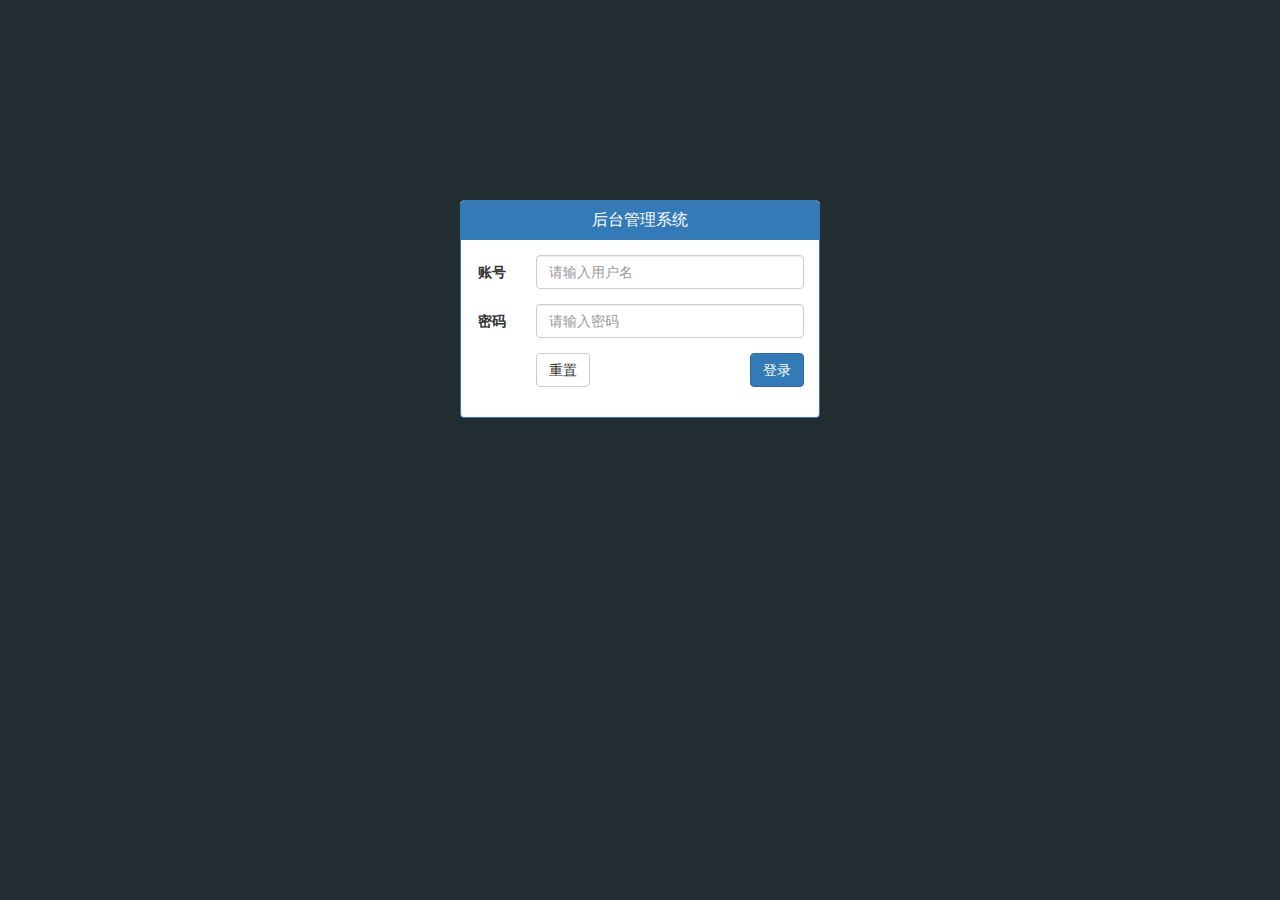
<file: public/backEnd/login.html>
<!DOCTYPE html>
<html lang="en">

<head>
    <meta charset="UTF-8">
    <meta name="viewport" content="width=device-width, initial-scale=1.0">
    <meta http-equiv="X-UA-Compatible" content="ie=edge">
    <title>乐淘云购后台管理系统</title>
    <!-- 引入bootstrap库 -->
    <link rel="stylesheet" href="./lib/bootstrap/css/bootstrap.min.css">
    <!-- 引入NProgress -->
    <link rel="stylesheet" href="./lib/nprogress/nprogress.css">
    <!-- 引入表单验证插件的css -->
    <link rel="stylesheet" href="./lib/bootstrap-validator/css/bootstrapValidator.min.css">
    <!-- 引入当前页面的css -->
    <link rel="stylesheet" href="./css/login.css">
</head>

<body>
    <div class="container">
        <div class="row">
            <div class="col-md-4 col-md-offset-4">
                <div class="panel panel-primary">
                    <div class="panel-heading text-center">
                        <h3 class="panel-title">后台管理系统</h3>
                    </div>
                    <div class="panel-body">
                        <form class="form-horizontal" id="login-form">
                            <div class="form-group">
                                <label for="inputEmail3" class="col-sm-2 control-label">账号</label>
                                <div class="col-sm-10">
                                    <input type="text" name="username" class="form-control" id="username" placeholder="请输入用户名">
                                </div>
                            </div>
                            <div class="form-group">
                                <label for="inputPassword3" class="col-sm-2 control-label">密码</label>
                                <div class="col-sm-10">
                                    <input type="password" name="password" class="form-control" id="password" placeholder="请输入密码">
                                </div>
                            </div>
                            <div class="form-group">
                                <div class="col-sm-offset-2 col-sm-10">
                                    <button type="reset" class="btn btn-default">重置</button>
                                    <button type="submit" class="btn btn-primary pull-right">登录</button>
                                </div>
                            </div>
                        </form>
                    </div>
                </div>

            </div>
        </div>
    </div>
    <!-- 引入jquery -->
    <script src="./lib/jquery/jquery.min.js"></script>
    <!-- 引入bootstrap的插件 -->
    <script src="./lib/bootstrap/js/bootstrap.min.js"></script>
    <!-- 引入表单验证的插件 -->
    <script src="./lib/bootstrap-validator/js/bootstrapValidator.min.js"></script>
    <!-- 引入进度条插件 -->
    <script src="./lib/nprogress/nprogress.js"></script>
    <!-- 引入admin文件 -->
    <script src="./js/login.js"></script>
</body>

</html>
</file>
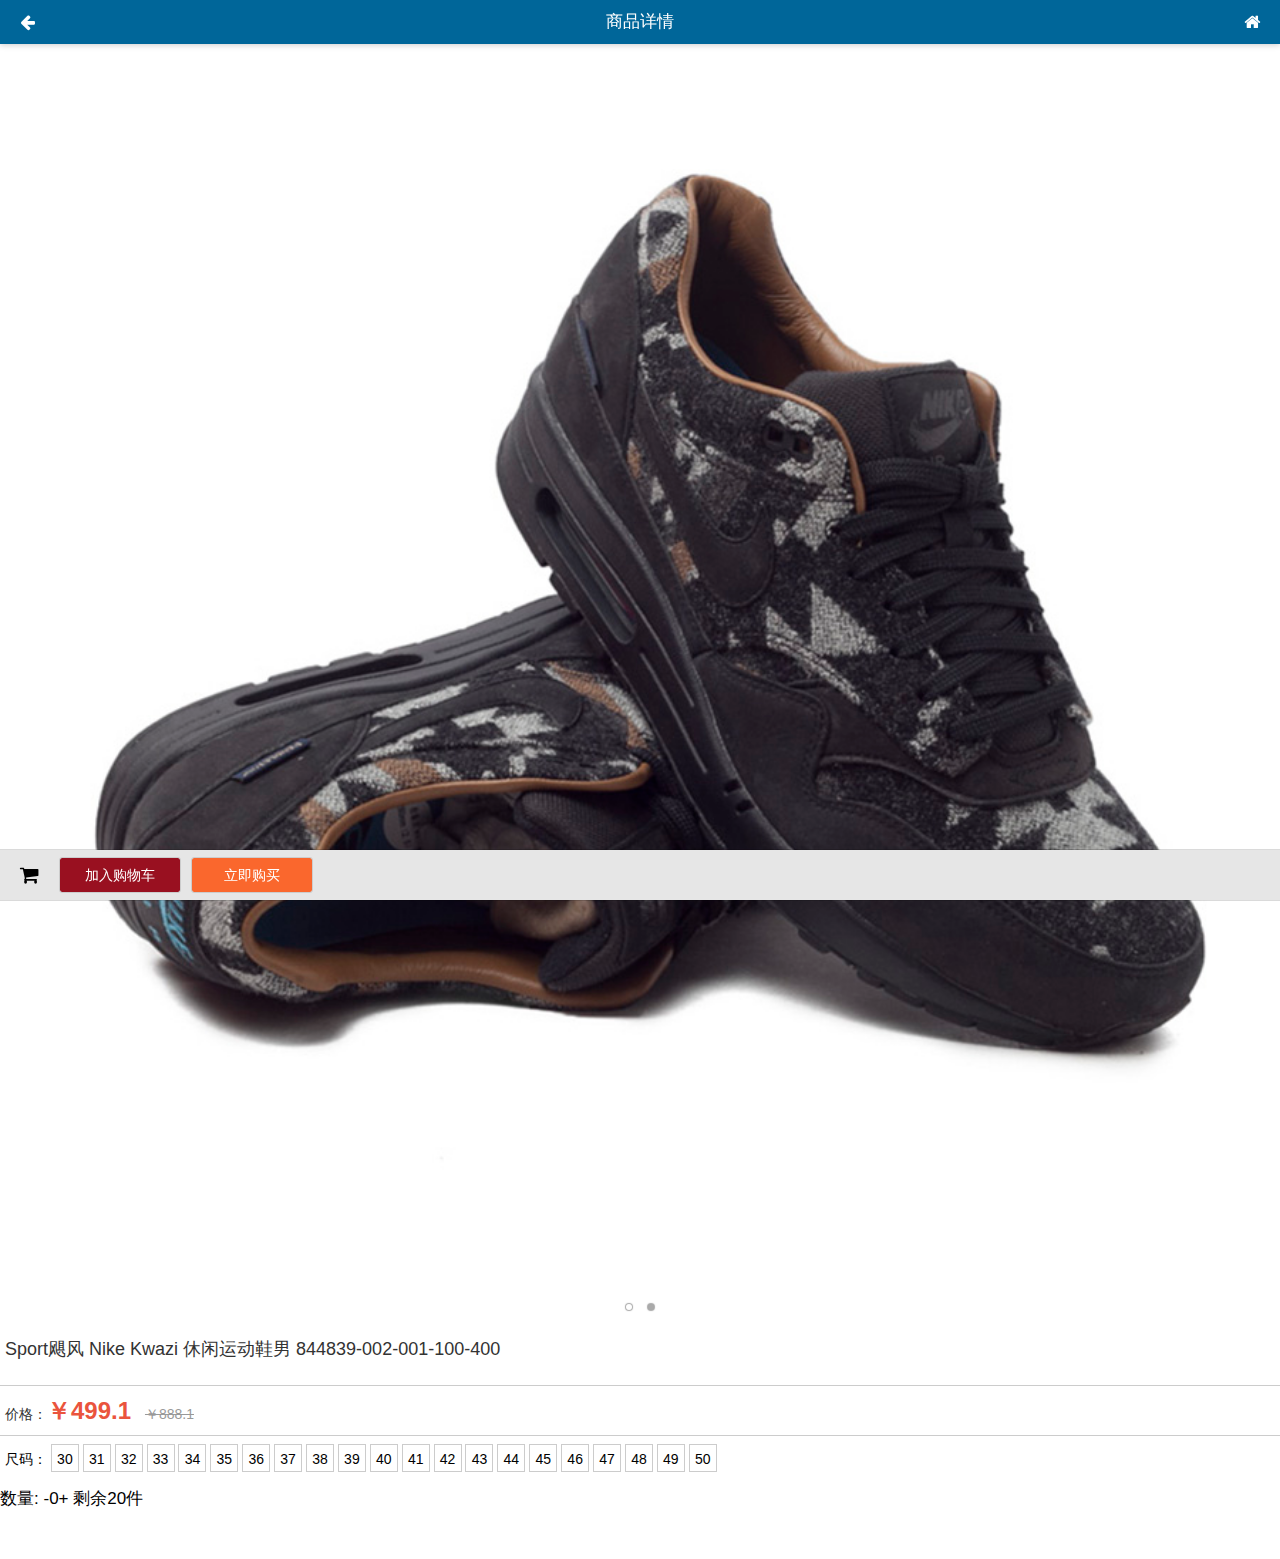
<file: public/frontEnd/detail.html>
<!DOCTYPE html>
<html lang="en">

<head>
  <meta charset="UTF-8">
  <meta name="viewport" content="width=device-width, user-scalable=no, initial-scale=1.0" />
  <meta content="yes" name="apple-mobile-web-app-capable">
  <!-- 下面的meta代表 当在ios系统的手机中进入该网站  你的手机上的有信号显示的顶部是黑色 -->
  <meta content="black" name="apple-mobile-web-app-status-bar-style">
  <!-- 下面的meta代表 当在iso系统的手机中 是否是让系统标记出手机号或者email邮箱 如果你写的是no 代表忽略电话号码 
        如果写的yes 那么会出现特殊的样式 
  -->
  <meta content="telephone=no" name="format-detection">
  <meta name="description" content="乐淘是中国最大的正品运动鞋、皮鞋网上专卖。乐淘网经营的品牌包括耐克、阿迪达斯、李宁、匡威等国内外知名品牌的篮球鞋,板鞋,休闲鞋,跑步鞋,帆布...">
  <meta name="Keywords" content="乐淘 乐淘鞋城 买鞋子 上乐淘 运动鞋 篮球鞋 帆布鞋 跑步鞋 男鞋 女鞋 足球鞋 休闲鞋 凉鞋 户外鞋 布洛克 高跟鞋 单鞋 豆豆鞋 乐福鞋 牛津鞋 凉拖 皮鞋 短靴 长靴 登山鞋 徒步鞋 硫化鞋 训练鞋 溯溪鞋 越野鞋 板鞋 足球鞋 网球鞋 赛车鞋 雪地靴 马丁靴 商务 英伦">
  <link rel="shortcut icon" href="favicon.ico" type="image/x-icon">
  <title>乐淘云购--商品详情</title>
  <!-- 引入mui的css文件 -->
  <link rel="stylesheet" href="./lib/mui/css/mui.min.css">
  <!-- 字体图标库 -->
  <link rel="stylesheet" href="./lib/fontAwesome/css/font-awesome.min.css">
  <!-- 引入当前页面的css -->
  <link rel="stylesheet" href="./css/common.css">
  <link rel="stylesheet" href="./css/detail.css">

</head>

<body>

  <!-- 顶部导航 -->
  <header class="mui-bar mui-bar-nav lt-header">
      <a href="javascript:history.back();" class="fa fa-arrow-left mui-pull-left "></a>
      <a href="./index.html" class="fa fa-home mui-pull-right"></a>
    <h1 class="mui-title">商品详情</h1>
  </header>

  <!-- 底部工具 -->
  <nav class="mui-bar mui-bar-tab lt-toolbar">
    <!-- 点击之后会跳转到购物车页面 -->
    <a href="" class="fa fa-shopping-cart"></a>
    <button class="add-cart">加入购物车</button>
    <button class="now-buy">立即购买</button>
  </nav>
  <!-- 中间内容 -->
  <div class="mui-content lt-detail">
   <!-- 轮播图 -->
   <div class="mui-slider">
      <div class="mui-slider-group mui-slider-loop">
        <div class="mui-slider-item mui-slider-item-duplicate">
          <a href="#">
            <img src="./images/detail.jpg" alt="">
          </a>
        </div>
        <div class="mui-slider-item">
          <a href="#">
            <img src="./images/detail.jpg" alt="">
          </a>
        </div>

        <div class="mui-slider-item mui-slider-item-duplicate">
          <a href="#">
            <img src="./images/detail.jpg" alt="">
          </a>
        </div>
      </div>
      <div class="mui-slider-indicator">
        <div class="mui-indicator mui-active"></div>
        <div class="mui-indicator"></div>
      </div>
    </div>
   <!-- 商品名称 -->
   <p class="detail-name">Sport飓风 Nike Kwazi 休闲运动鞋男 844839-002-001-100-400</p>
   <!-- 价格 -->
   <div class="detail-price">
    <span>价格：</span><span class="new">￥499.1</span> <span class="old">￥888.1</span>
   </div>
   <!-- 尺码 -->
   <div class="detail-size">
     <span>尺码：</span> <span>30</span>
     <span>31</span>
     <span>32</span>
     <span>33</span>
     <span>34</span>
     <span>35</span>
     <span>36</span>
     <span>37</span>
     <span>38</span>
     <span>39</span>
     <span>40</span>
     <span>41</span>
     <span>42</span>
     <span>43</span>
     <span>44</span>
     <span>45</span>
     <span>46</span>
     <span>47</span>
     <span>48</span>
     <span>49</span>
     <span>50</span>
   </div>
   <!-- 数量 -->
   <div class="detail-num">
    <span>数量:</span> <span>-</span><span>0</span><span>+</span>
    <span>剩余20件</span>
   </div>
  </div>
  <script src="./lib/mui/js/mui.min.js"></script>
  <!-- 这是zepto里的核心模块之一在开发的时候可以一一进行引入 但是当项目上线之后 就需要合并所有模块 -->
  <script src="./lib/zepto/zepto.min.js"></script>
  <script src="./lib/artTemplate/template-native.js"></script>
  <script src="./js/common.js"></script>
</body>

</html>
</file>
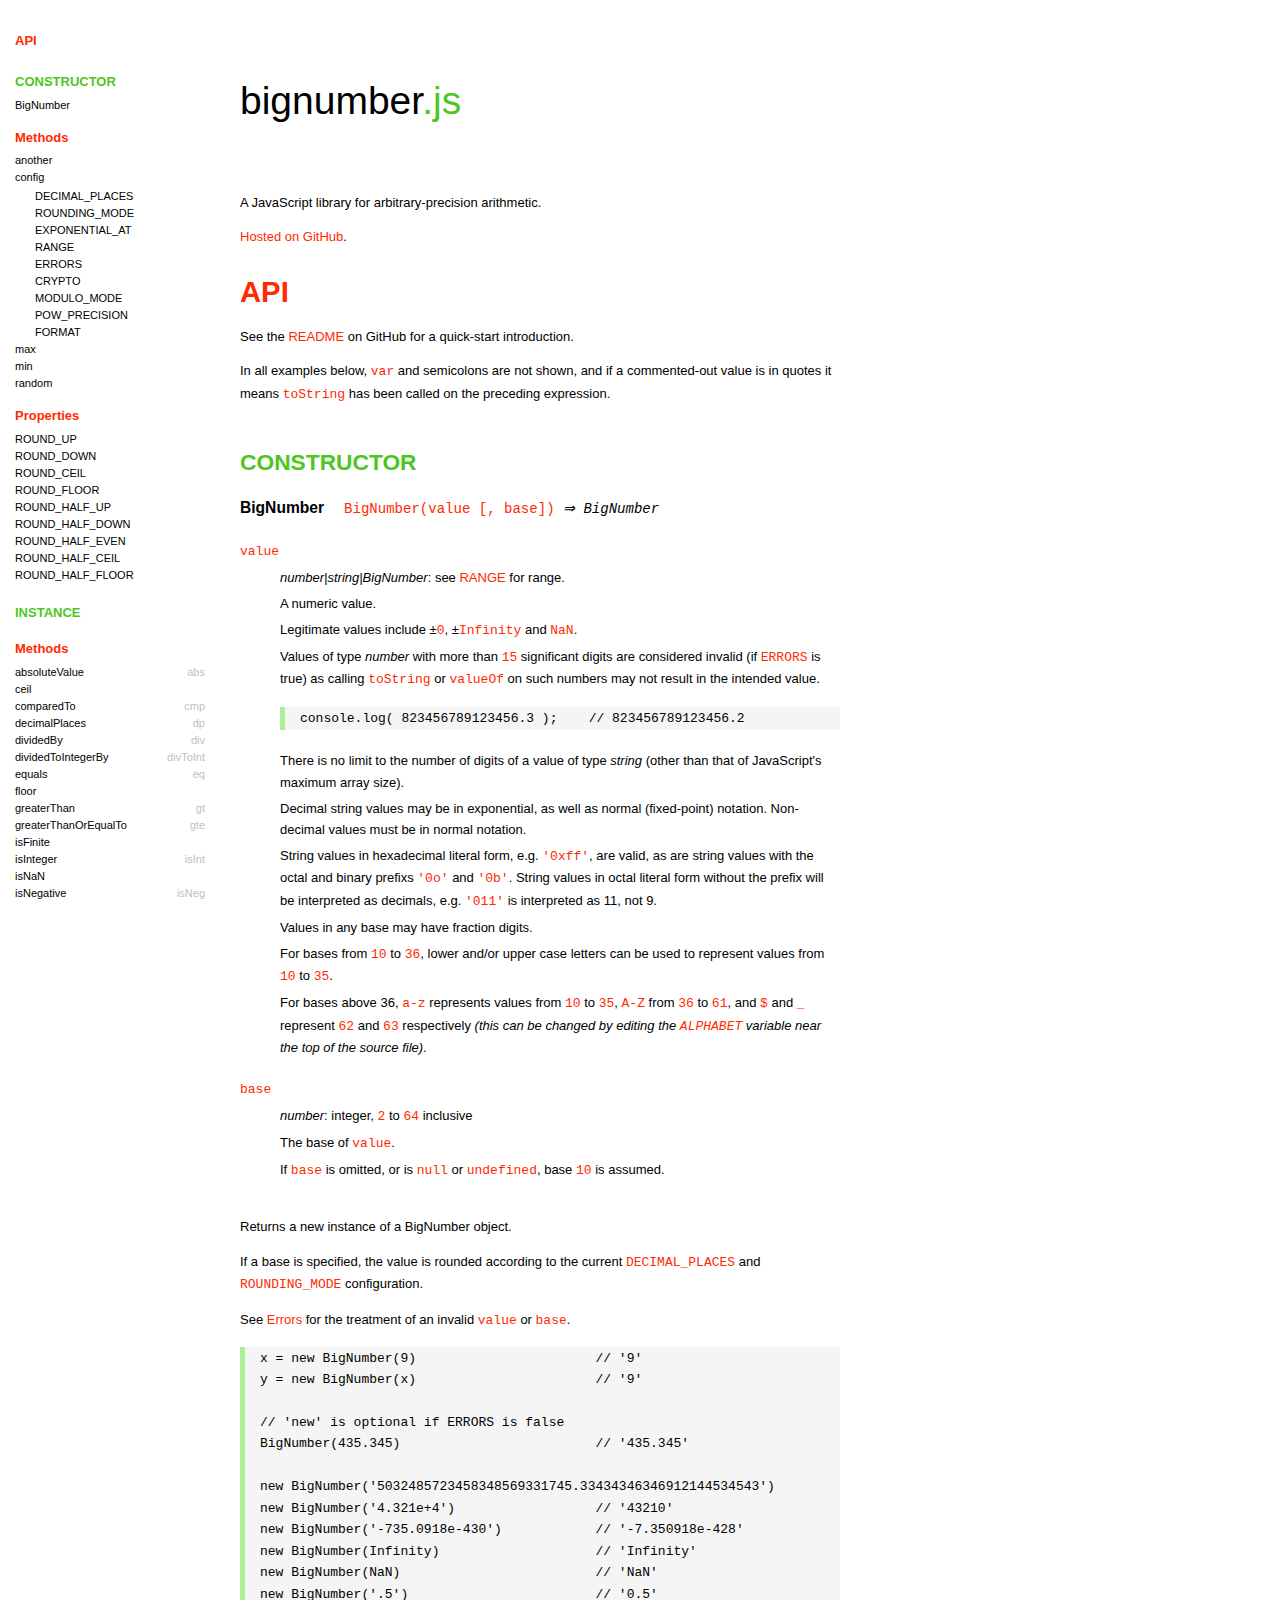
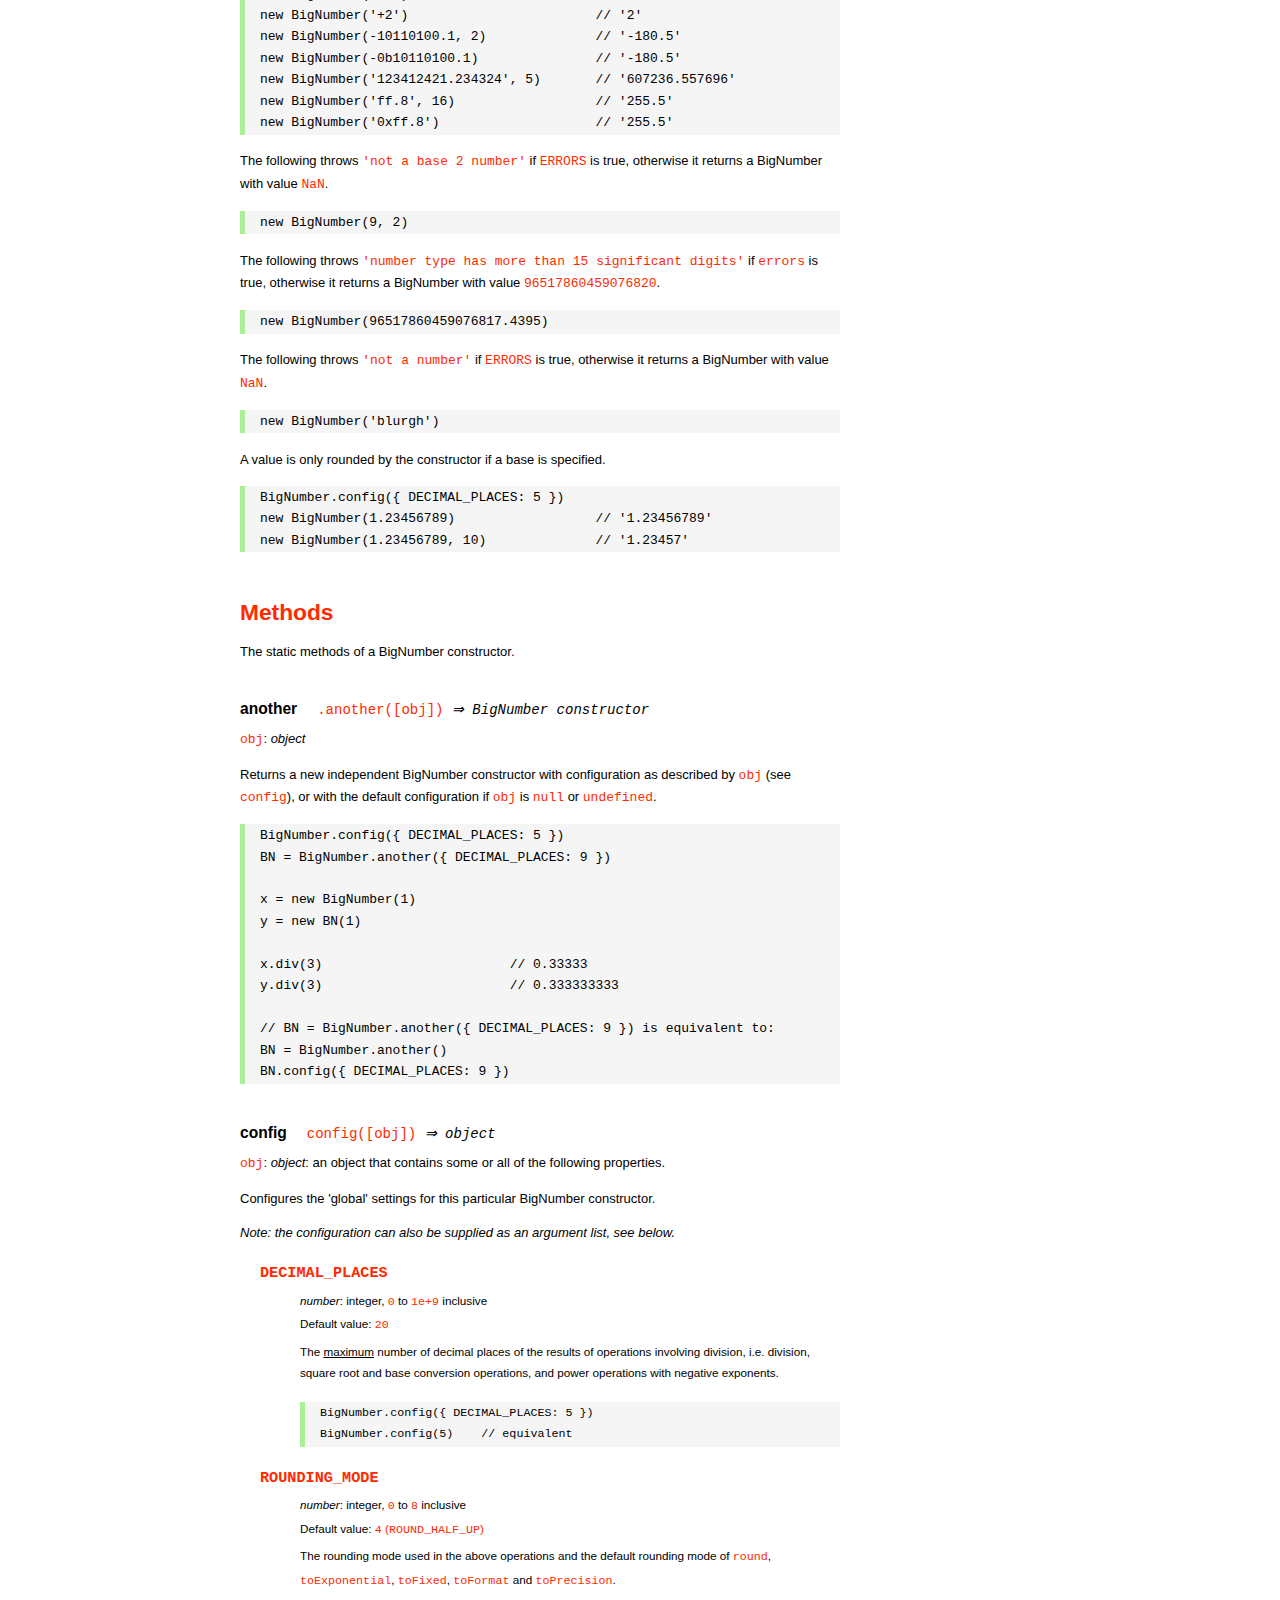
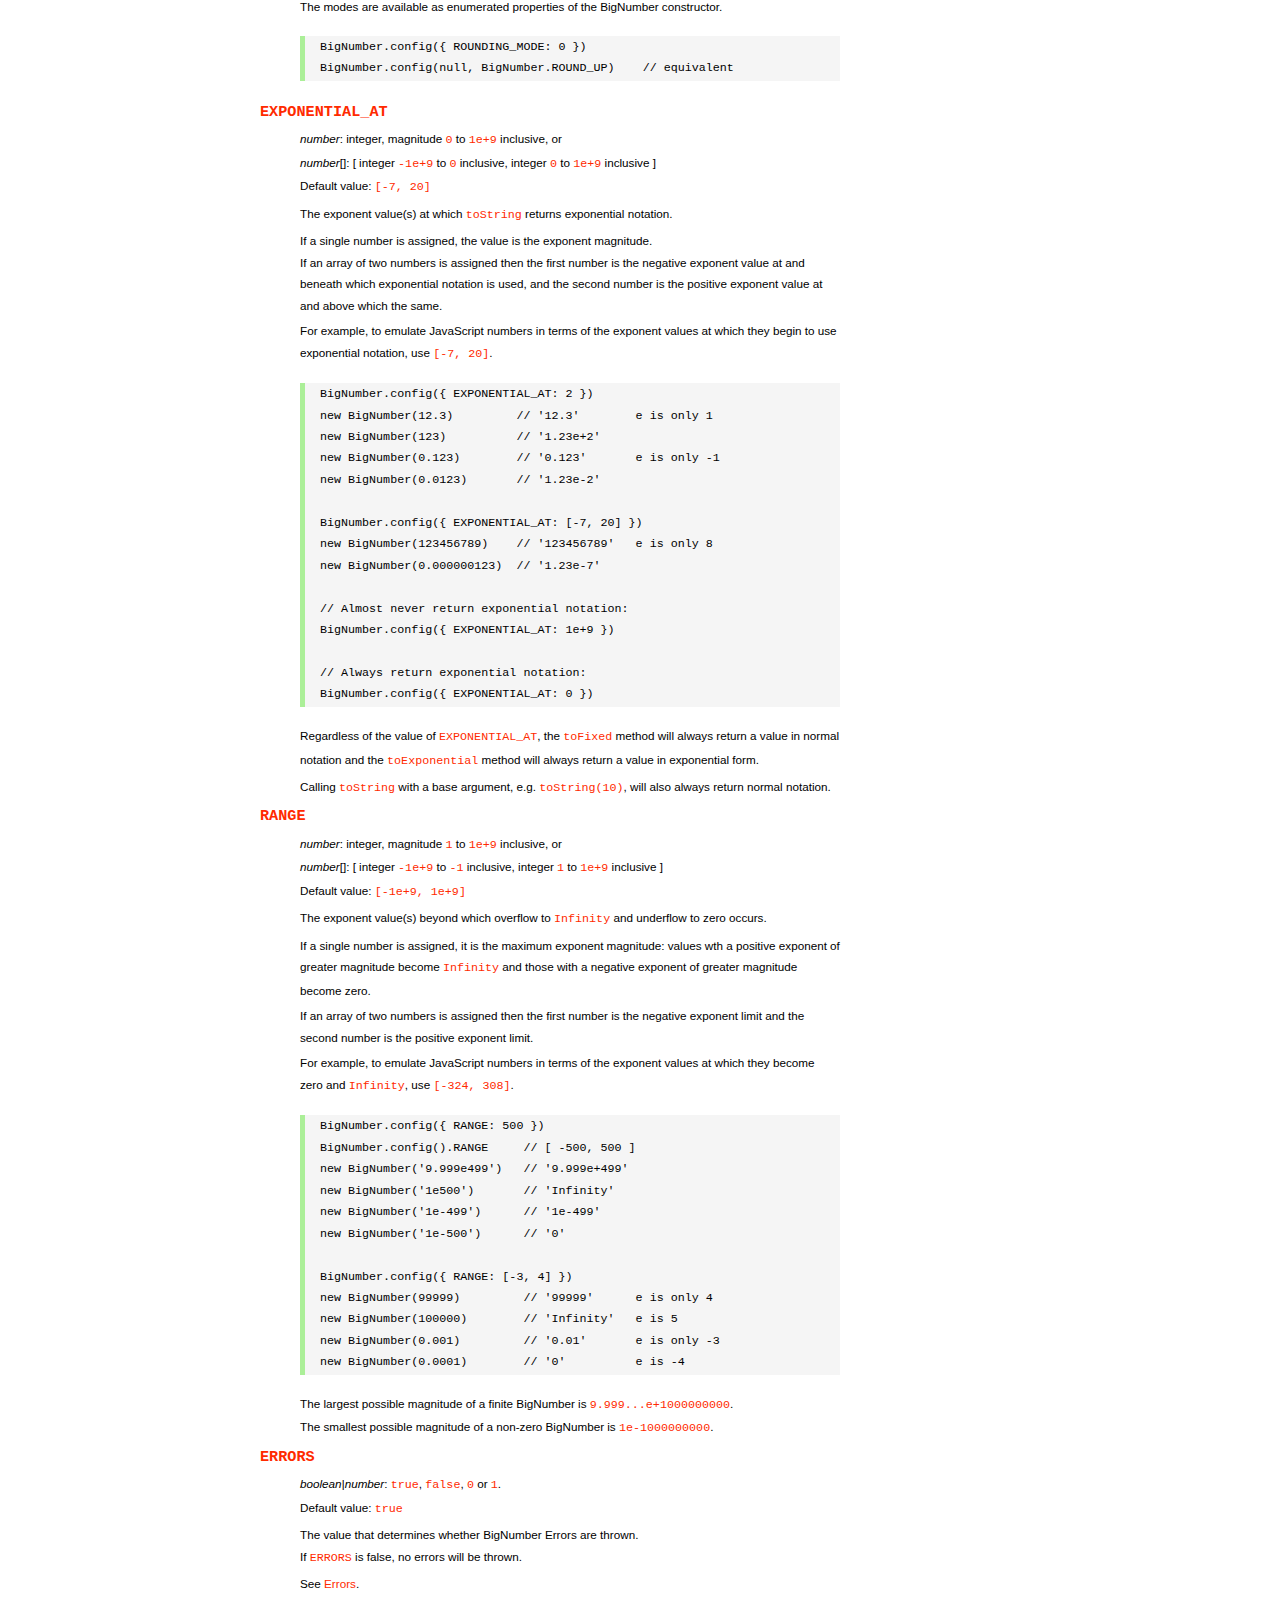
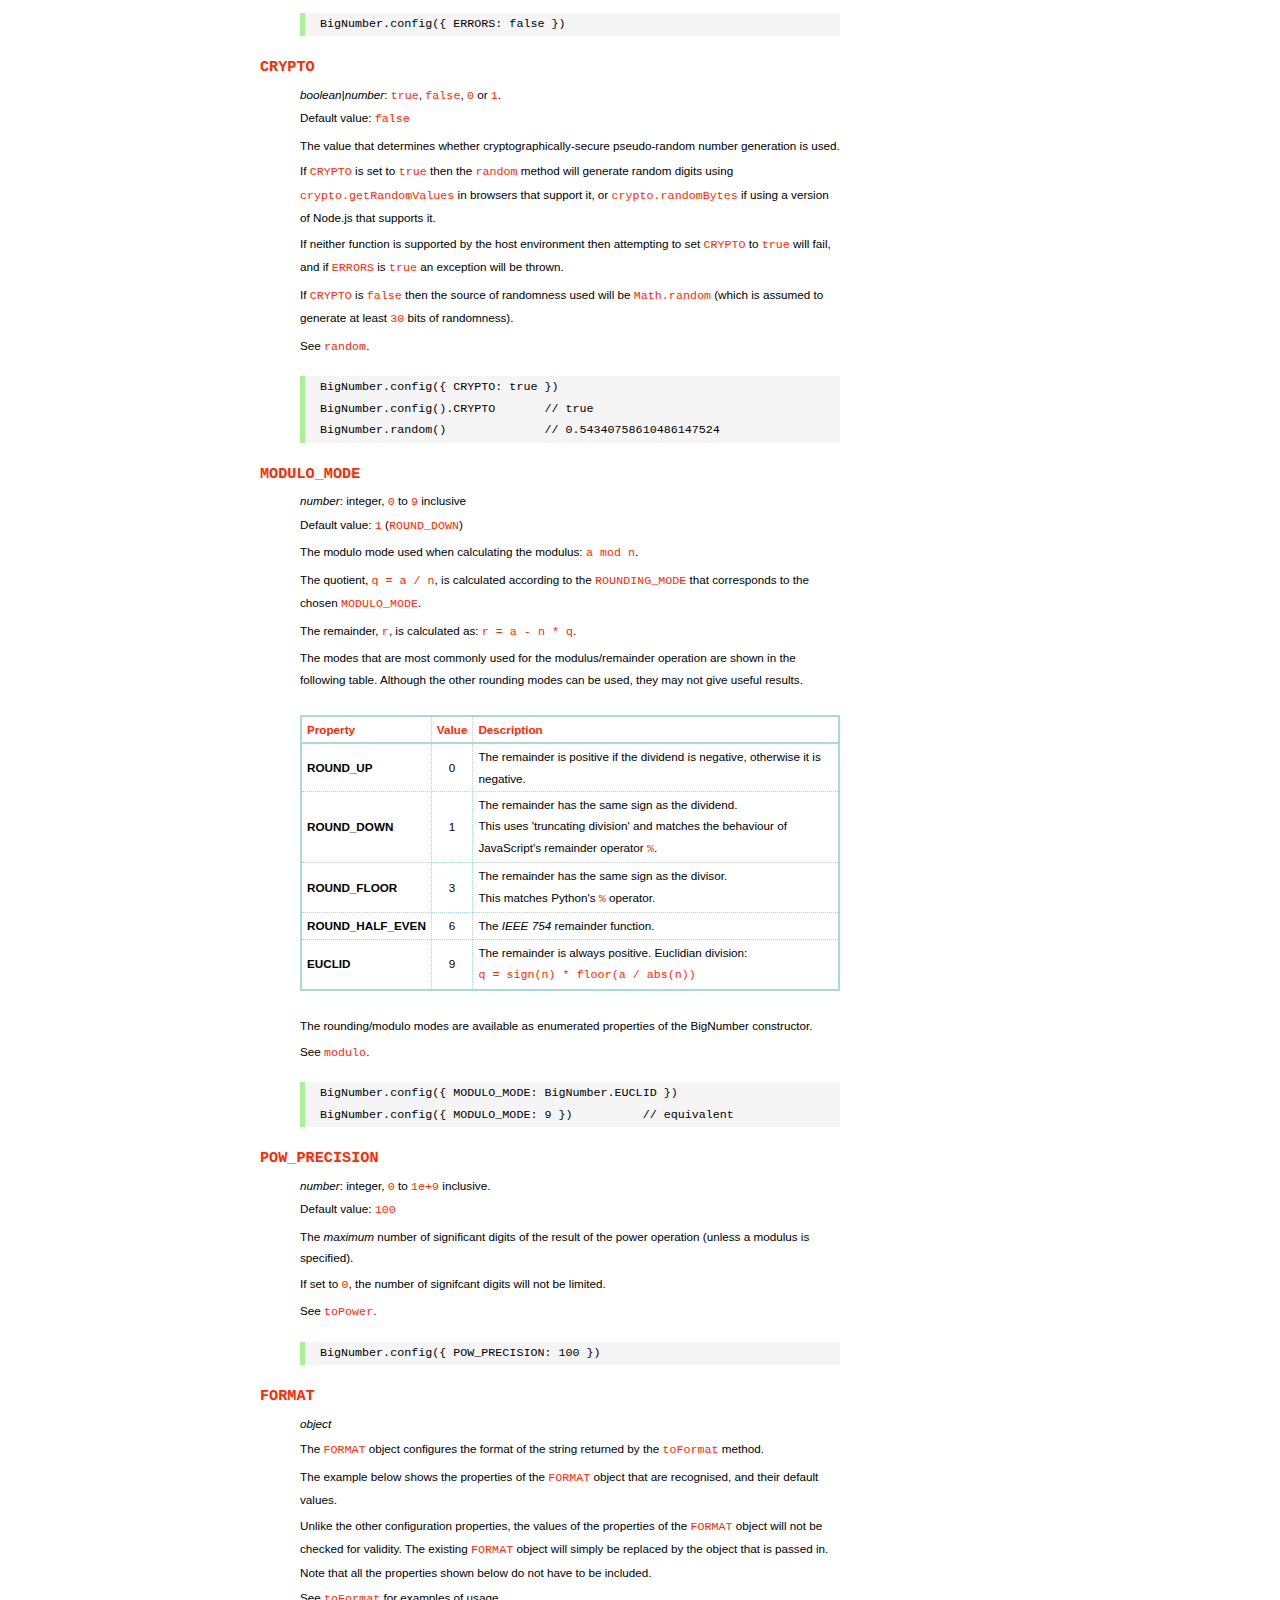
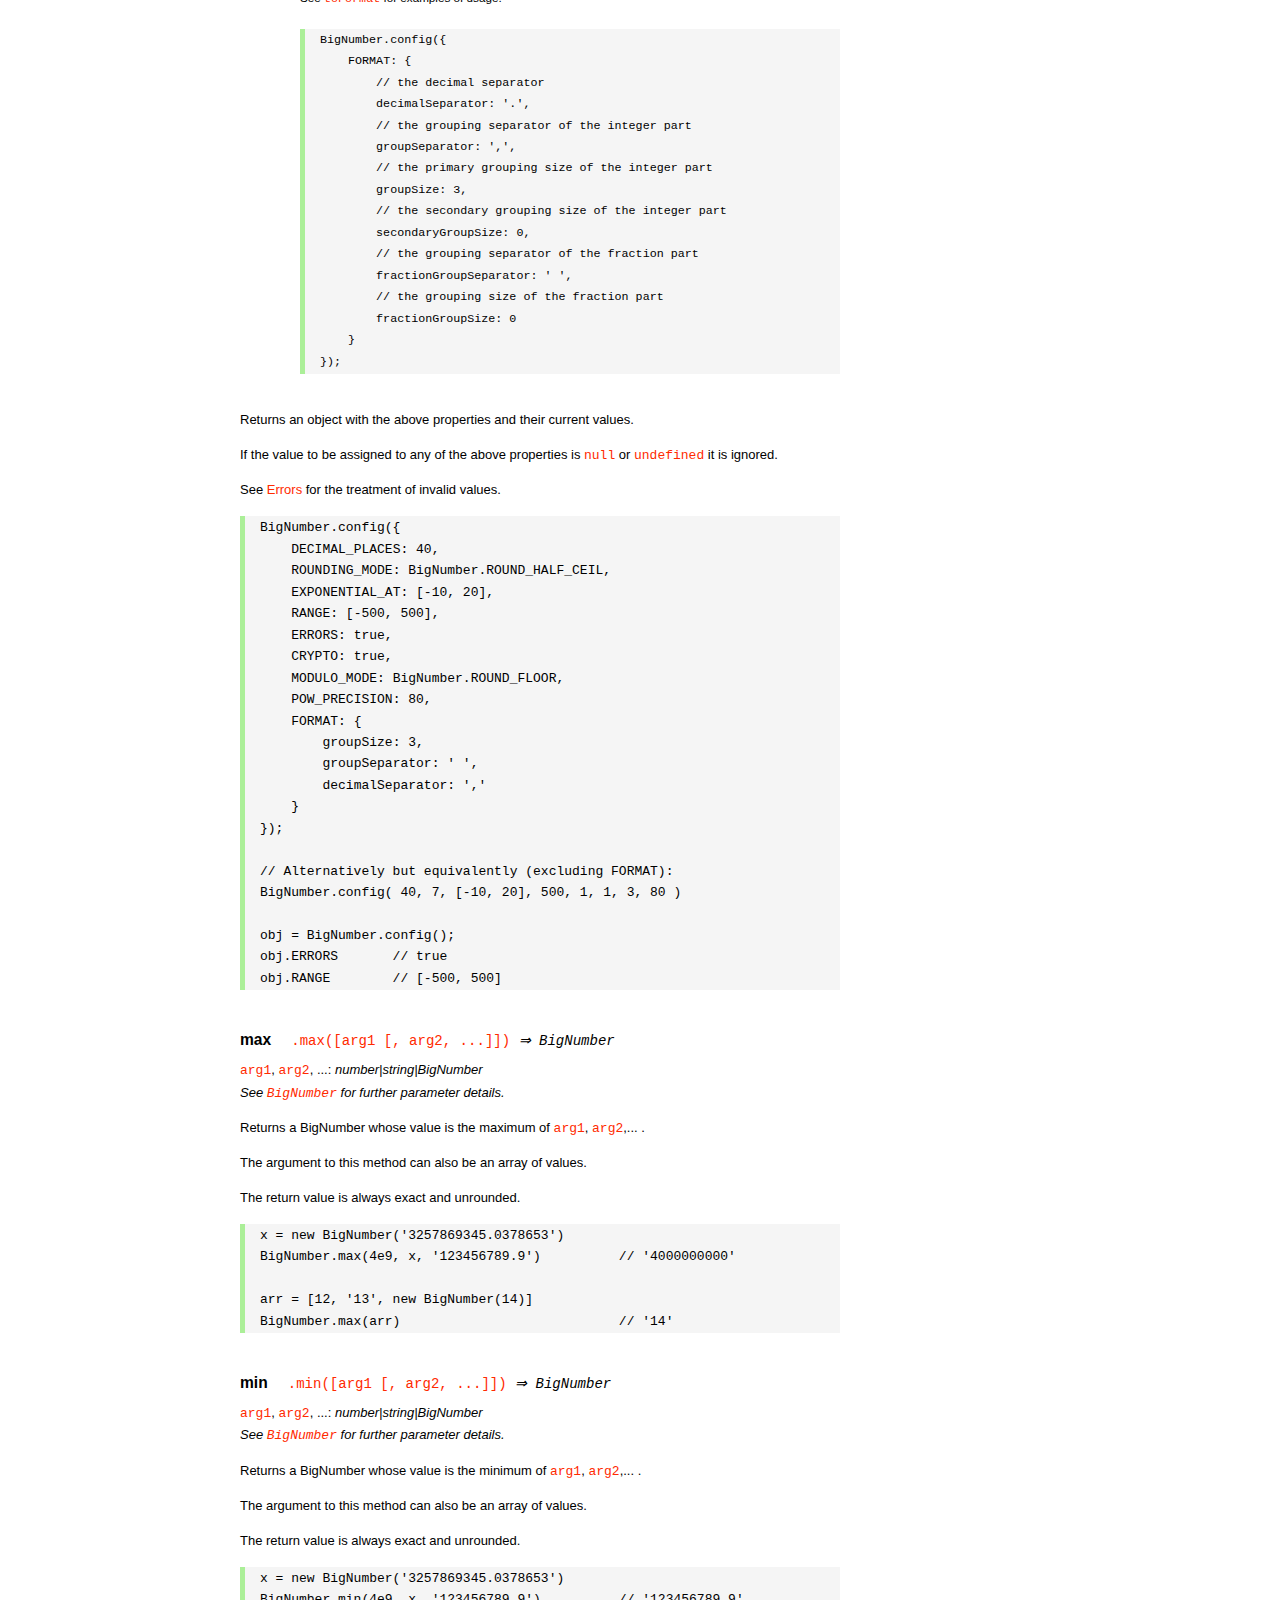
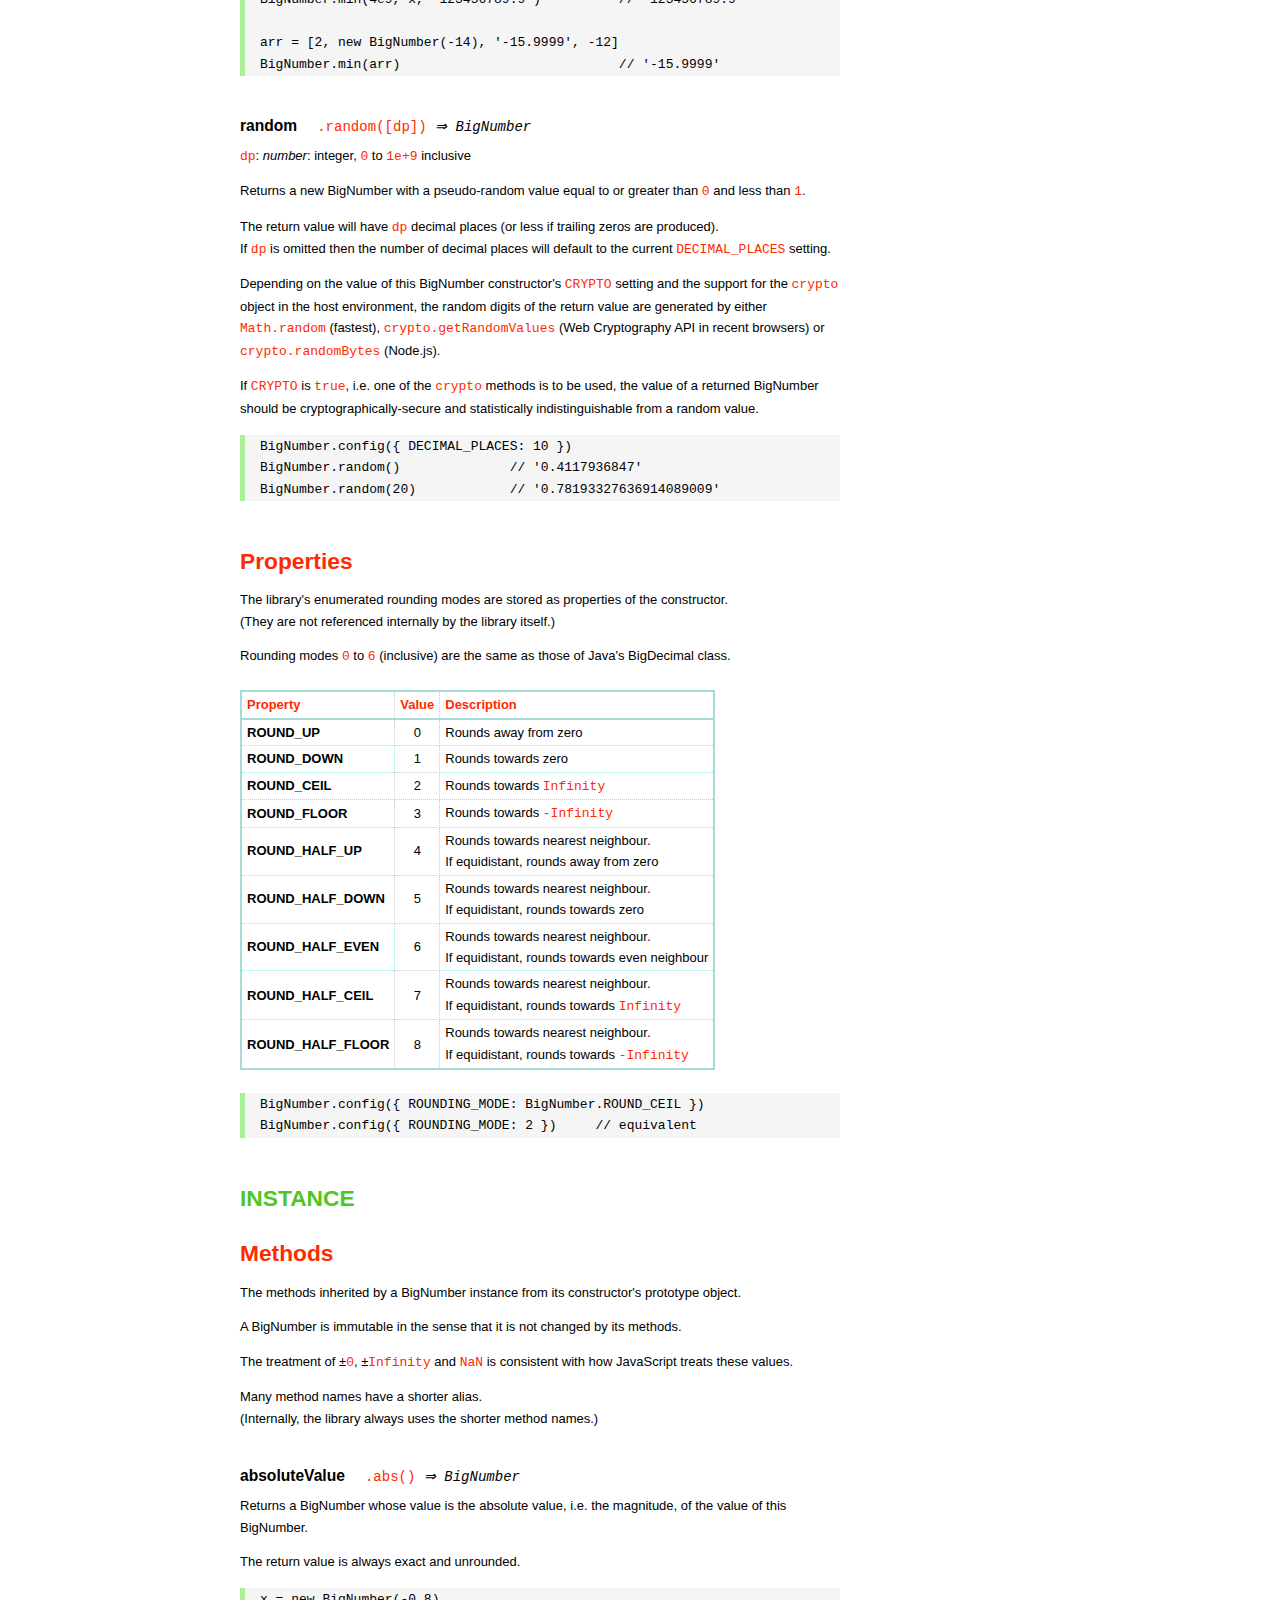
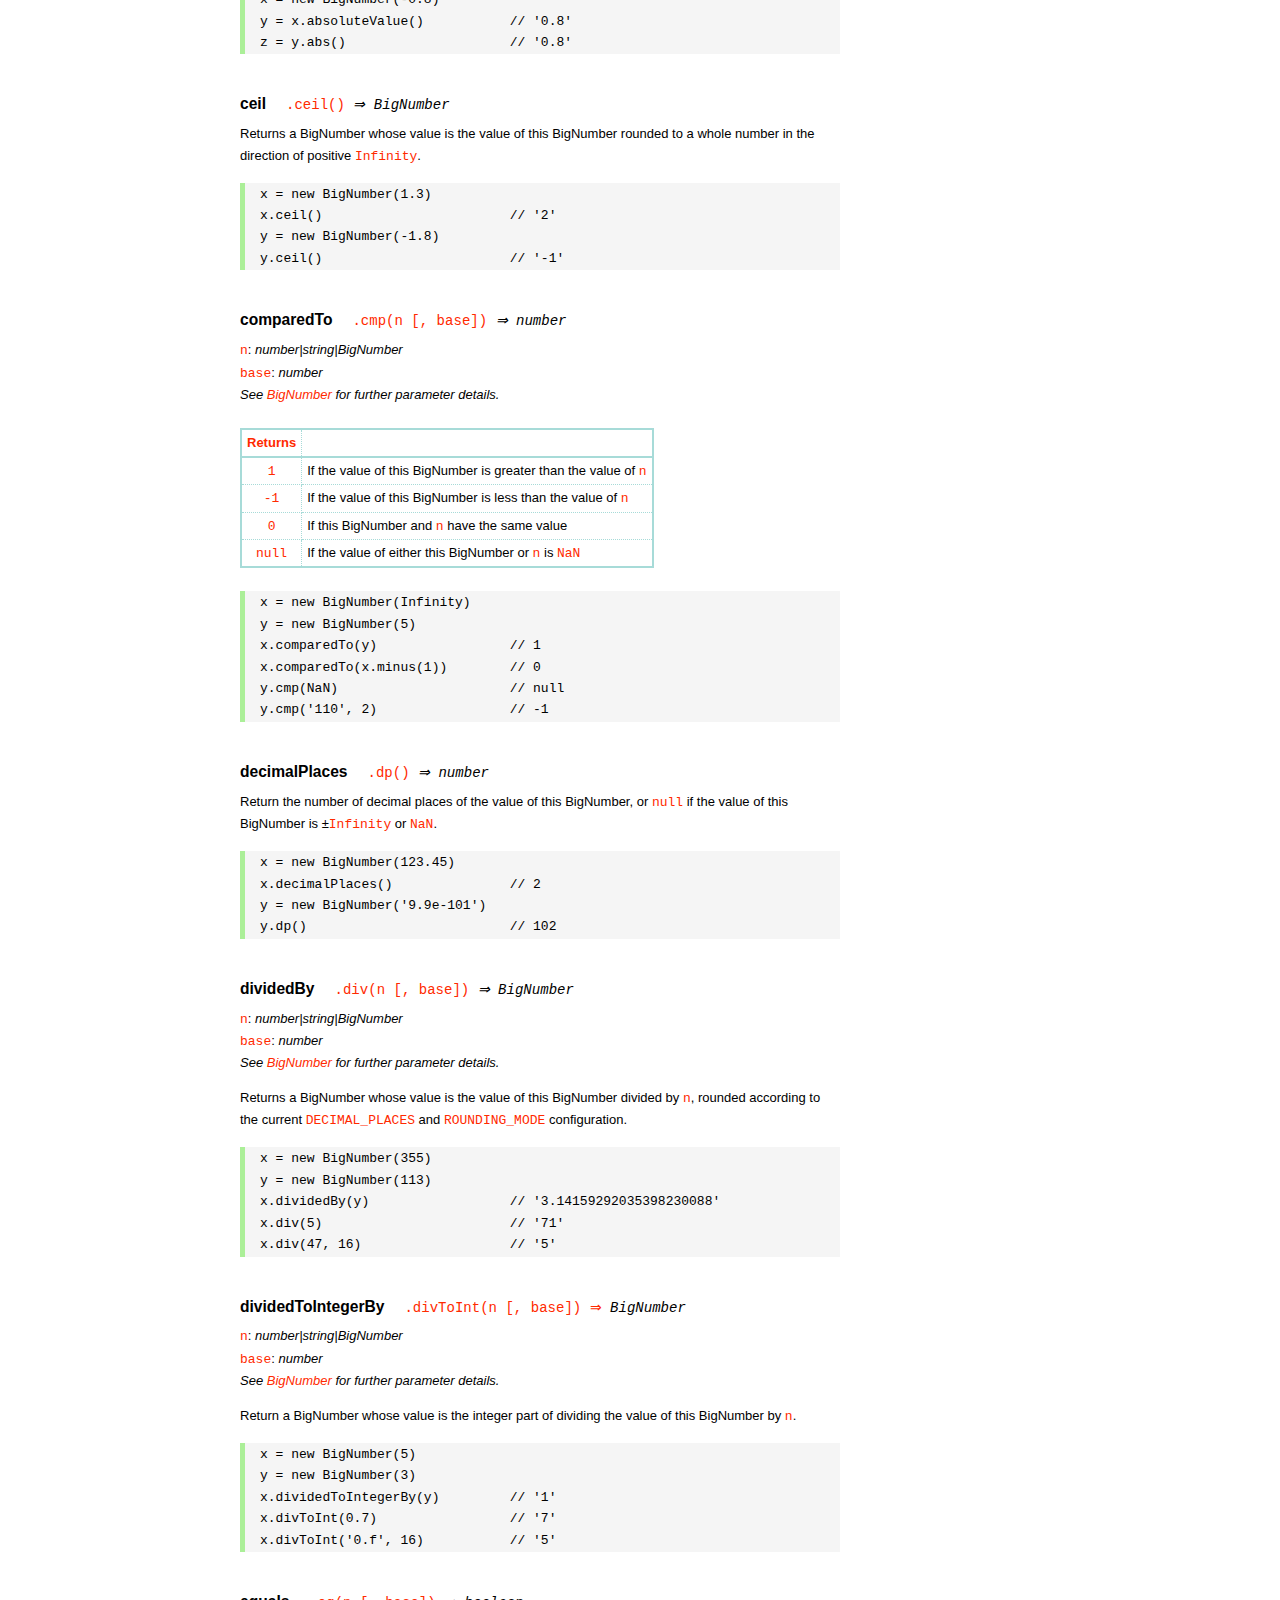
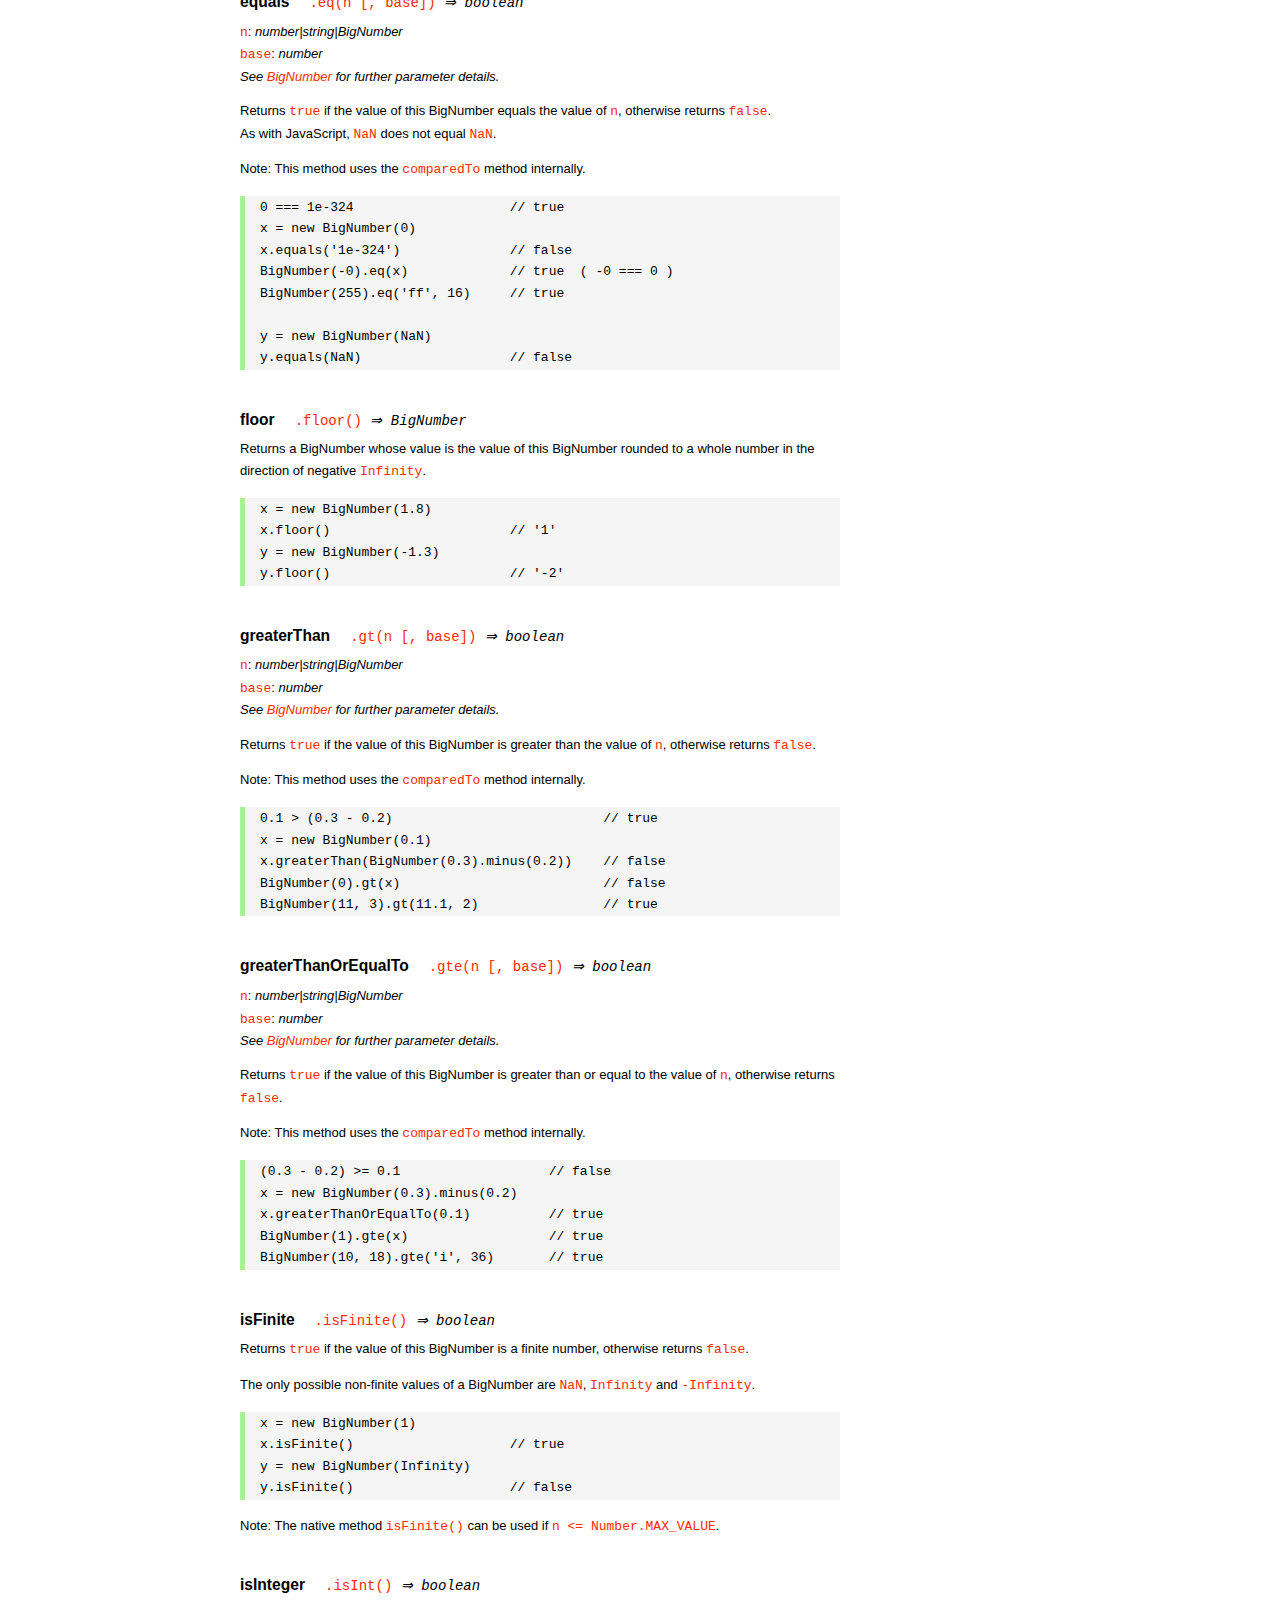
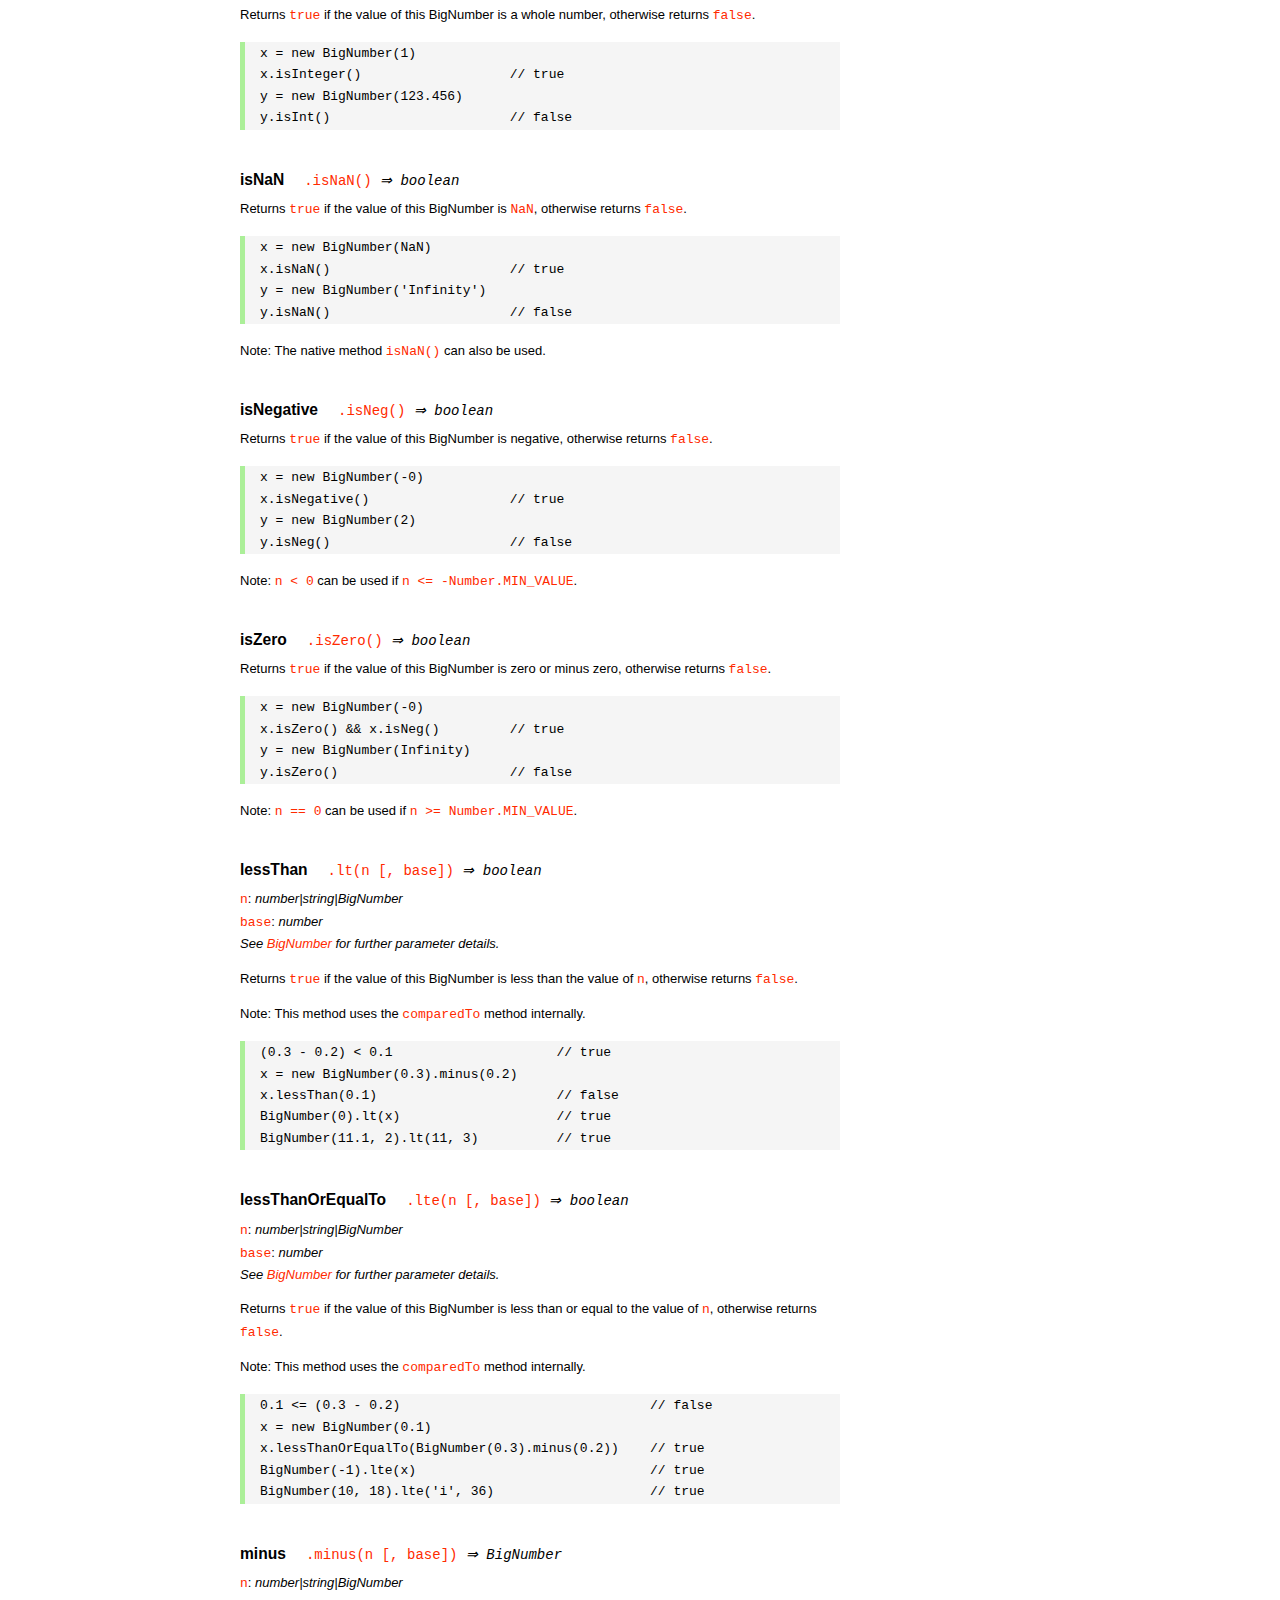
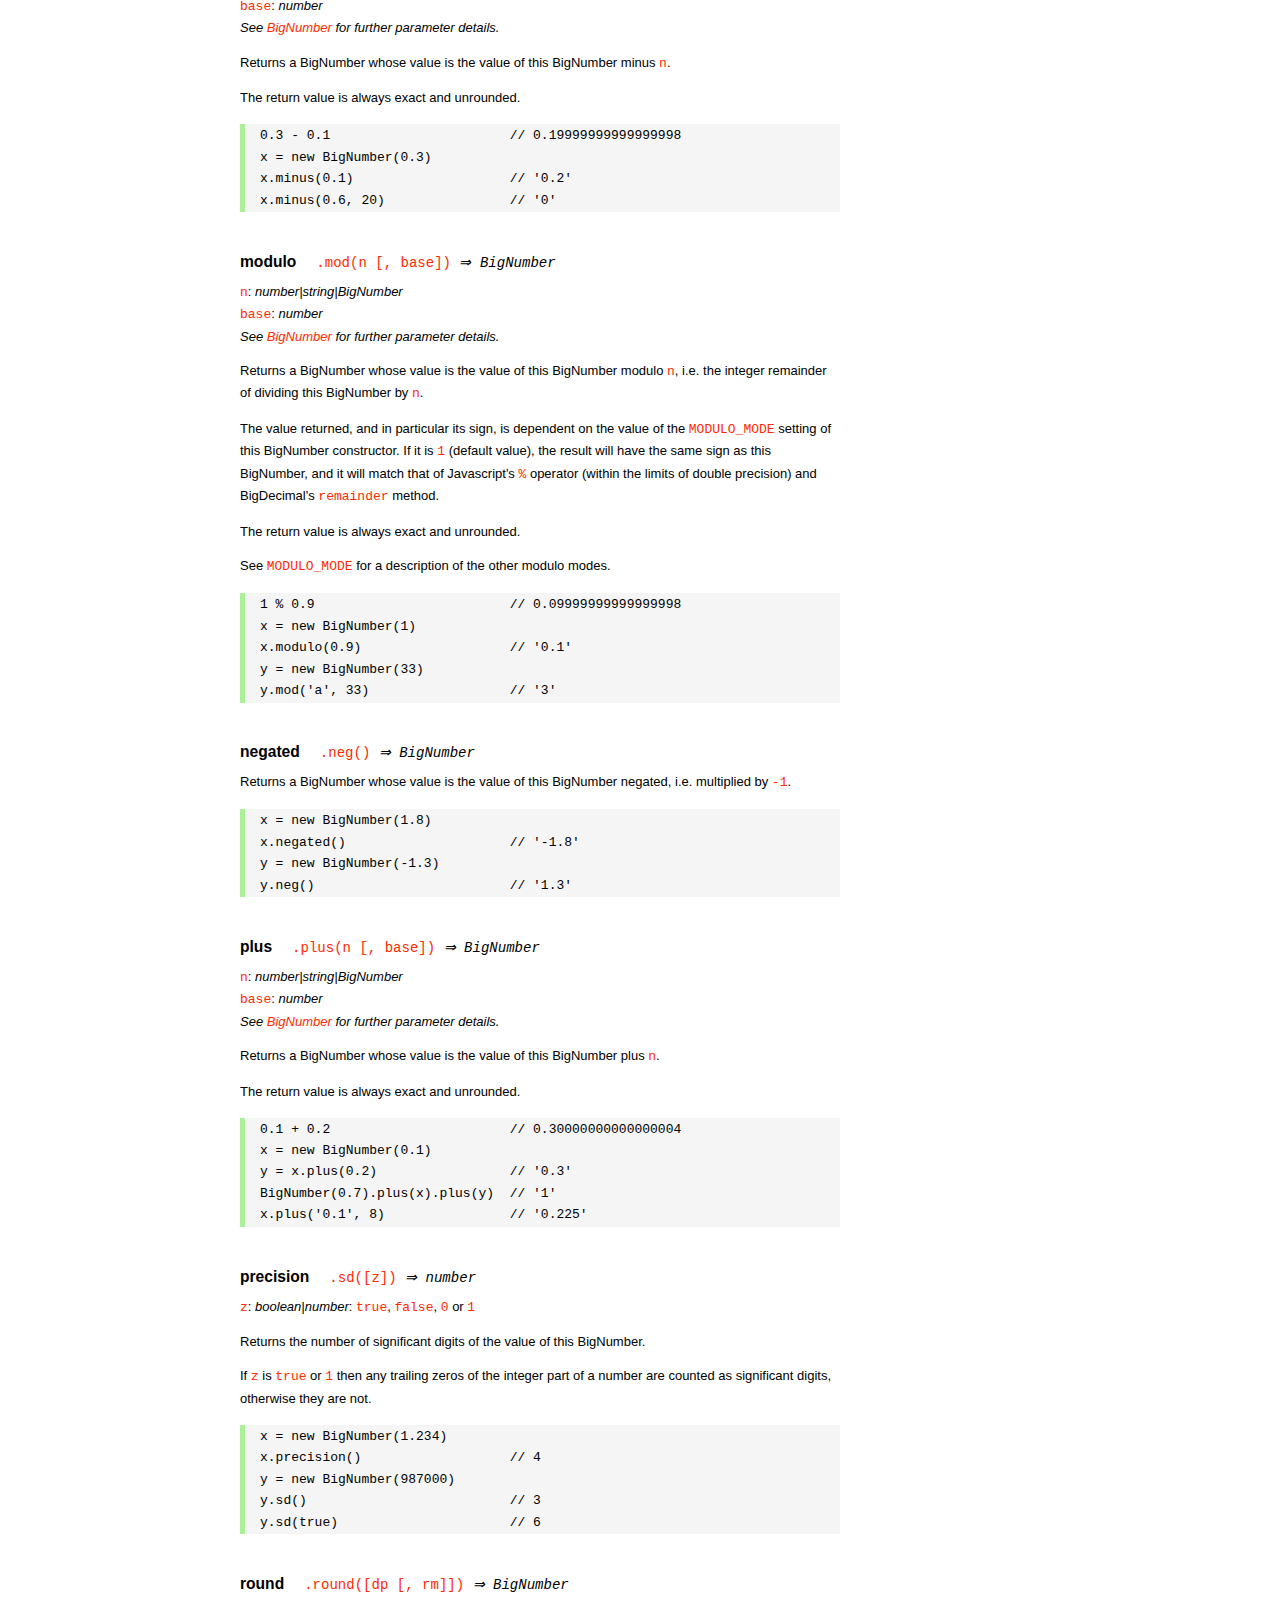
<file: node_modules/bignumber.js/doc/API.html>
<!DOCTYPE HTML>
<html>
<head>
<meta charset="utf-8">
<meta http-equiv="X-UA-Compatible" content="IE=edge">
<meta name="Author" content="M Mclaughlin">
<title>bignumber.js API</title>
<style>
html{font-size:100%}
body{background:#fff;font-family:"Helvetica Neue",Helvetica,Arial,sans-serif;font-size:13px;
  line-height:1.65em;min-height:100%;margin:0}
body,i{color:#000}
.nav{background:#fff;position:fixed;top:0;bottom:0;left:0;width:200px;overflow-y:auto;
  padding:15px 0 30px 15px}
div.container{width:600px;margin:50px 0 50px 240px}
p{margin:0 0 1em;width:600px}
pre,ul{margin:1em 0}
h1,h2,h3,h4,h5{margin:0;padding:1.5em 0 0}
h1,h2{padding:.75em 0}
!h1{font:400 3em Consolas,monaco,monospace;color:#000;margin-bottom:1em}
h1{font:400 3em Verdana,sans-serif;color:#000;margin-bottom:1em}
h2{font-size:2.25em;color:#ff2a00}
h3{font-size:1.75em;color:#4dc71f}
h4{font-size:1.75em;color:#ff2a00;padding-bottom:.75em}
h5{font-size:1.2em;margin-bottom:.4em}
h6{font-size:1.1em;margin-bottom:0.8em;padding:0.5em 0}
dd{padding-top:.35em}
dt{padding-top:.5em}
b{font-weight:700}
dt b{font-size:1.3em}
a,a:visited{color:#ff2a00;text-decoration:none}
a:active,a:hover{outline:0;text-decoration:underline}
.nav a,.nav b,.nav a:visited{display:block;color:#ff2a00;font-weight:700; margin-top:15px}
.nav b{color:#4dc71f;margin-top:20px;cursor:default;width:auto}
ul{list-style-type:none;padding:0 0 0 20px}
.nav ul{line-height:14px;padding-left:0;margin:5px 0 0}
.nav ul a,.nav ul a:visited,span{display:inline;color:#000;font-family:Verdana,Geneva,sans-serif;
  font-size:11px;font-weight:400;margin:0}
.inset,ul.inset{margin-left:20px}
.inset{font-size:.9em}
.nav li{width:auto;margin:0 0 3px}
.alias{font-style:italic;margin-left:20px}
table{border-collapse:collapse;border-spacing:0;border:2px solid #a7dbd8;margin:1.75em 0;padding:0}
td,th{text-align:left;margin:0;padding:2px 5px;border:1px dotted #a7dbd8}
th{border-top:2px solid #a7dbd8;border-bottom:2px solid #a7dbd8;color:#ff2a00}
code,pre{font-family:Consolas, monaco, monospace;font-weight:400}
pre{background:#f5f5f5;white-space:pre-wrap;word-wrap:break-word;border-left:5px solid #abef98;
  padding:1px 0 1px 15px;margin:1.2em 0}
code,.nav-title{color:#ff2a00}
.end{margin-bottom:25px}
.centre{text-align:center}
.error-table{font-size:13px;width:100%}
#faq{margin:3em 0 0}
li span{float:right;margin-right:10px;color:#c0c0c0}
#js{font:inherit;color:#4dc71f}
</style>
</head>
<body>

  <div class="nav">

    <a class='nav-title' href="#">API</a>

    <b> CONSTRUCTOR </b>
    <ul>
      <li><a href="#bignumber">BigNumber</a></li>
    </ul>

    <a href="#methods">Methods</a>
    <ul>
      <li><a href="#another">another</a></li>
      <li><a href="#config" >config</a></li>
      <li>
        <ul class="inset">
          <li><a href="#decimal-places">DECIMAL_PLACES</a></li>
          <li><a href="#rounding-mode" >ROUNDING_MODE</a></li>
          <li><a href="#exponential-at">EXPONENTIAL_AT</a></li>
          <li><a href="#range"         >RANGE</a></li>
          <li><a href="#errors"        >ERRORS</a></li>
          <li><a href="#crypto"        >CRYPTO</a></li>
          <li><a href="#modulo-mode"   >MODULO_MODE</a></li>
          <li><a href="#pow-precision" >POW_PRECISION</a></li>
          <li><a href="#format"        >FORMAT</a></li>
        </ul>
      </li>
      <li><a href="#max"    >max</a></li>
      <li><a href="#min"    >min</a></li>
      <li><a href="#random" >random</a></li>
    </ul>

    <a href="#constructor-properties">Properties</a>
    <ul>
      <li><a href="#round-up"        >ROUND_UP</a></li>
      <li><a href="#round-down"      >ROUND_DOWN</a></li>
      <li><a href="#round-ceil"      >ROUND_CEIL</a></li>
      <li><a href="#round-floor"     >ROUND_FLOOR</a></li>
      <li><a href="#round-half-up"   >ROUND_HALF_UP</a></li>
      <li><a href="#round-half-down" >ROUND_HALF_DOWN</a></li>
      <li><a href="#round-half-even" >ROUND_HALF_EVEN</a></li>
      <li><a href="#round-half-ceil" >ROUND_HALF_CEIL</a></li>
      <li><a href="#round-half-floor">ROUND_HALF_FLOOR</a></li>
    </ul>

    <b> INSTANCE </b>

    <a href="#prototype-methods">Methods</a>
    <ul>
      <li><a href="#abs"    >absoluteValue       </a><span>abs</span>     </li>
      <li><a href="#ceil"   >ceil                </a>                     </li>
      <li><a href="#cmp"    >comparedTo          </a><span>cmp</span>     </li>
      <li><a href="#dp"     >decimalPlaces       </a><span>dp</span>      </li>
      <li><a href="#div"    >dividedBy           </a><span>div</span>     </li>
      <li><a href="#divInt" >dividedToIntegerBy  </a><span>divToInt</span></li>
      <li><a href="#eq"     >equals              </a><span>eq</span>      </li>
      <li><a href="#floor"  >floor               </a>                     </li>
      <li><a href="#gt"     >greaterThan         </a><span>gt</span>      </li>
      <li><a href="#gte"    >greaterThanOrEqualTo</a><span>gte</span>     </li>
      <li><a href="#isF"    >isFinite            </a>                     </li>
      <li><a href="#isInt"  >isInteger           </a><span>isInt</span>   </li>
      <li><a href="#isNaN"  >isNaN               </a>                     </li>
      <li><a href="#isNeg"  >isNegative          </a><span>isNeg</span>   </li>
      <li><a href="#isZ"    >isZero              </a>                     </li>
      <li><a href="#lt"     >lessThan            </a><span>lt</span>      </li>
      <li><a href="#lte"    >lessThanOrEqualTo   </a><span>lte</span>     </li>
      <li><a href="#minus"  >minus               </a><span>sub</span>     </li>
      <li><a href="#mod"    >modulo              </a><span>mod</span>     </li>
      <li><a href="#neg"    >negated             </a><span>neg</span>     </li>
      <li><a href="#plus"   >plus                </a><span>add</span>     </li>
      <li><a href="#sd"     >precision           </a><span>sd</span>      </li>
      <li><a href="#round"  >round               </a>                     </li>
      <li><a href="#shift"  >shift               </a>                     </li>
      <li><a href="#sqrt"   >squareRoot          </a><span>sqrt</span>    </li>
      <li><a href="#times"  >times               </a><span>mul</span>     </li>
      <li><a href="#toD"    >toDigits            </a>                     </li>
      <li><a href="#toE"    >toExponential       </a>                     </li>
      <li><a href="#toFix"  >toFixed             </a>                     </li>
      <li><a href="#toFor"  >toFormat            </a>                     </li>
      <li><a href="#toFr"   >toFraction          </a>                     </li>
      <li><a href="#toJSON" >toJSON              </a>                     </li>
      <li><a href="#toN"    >toNumber            </a>                     </li>
      <li><a href="#pow"    >toPower             </a><span>pow</span>     </li>
      <li><a href="#toP"    >toPrecision         </a>                     </li>
      <li><a href="#toS"    >toString            </a>                     </li>
      <li><a href="#trunc"  >truncated           </a><span>trunc</span>   </li>
      <li><a href="#valueOf">valueOf             </a>                     </li>
    </ul>

    <a href="#instance-properties">Properties</a>
    <ul>
      <li><a href="#coefficient">c: coefficient</a></li>
      <li><a href="#exponent"   >e: exponent</a></li>
      <li><a href="#sign"       >s: sign</a></li>
    </ul>

    <a href="#zero-nan-infinity">Zero, NaN &amp; Infinity</a>
    <a href="#Errors">Errors</a>
    <a class='end' href="#faq">FAQ</a>

  </div>

  <div class="container">

    <h1>bignumber<span id='js'>.js</span></h1>

    <p>A JavaScript library for arbitrary-precision arithmetic.</p>
    <p><a href="https://github.com/MikeMcl/bignumber.js">Hosted on GitHub</a>. </p>

    <h2>API</h2>

    <p>
      See the <a href='https://github.com/MikeMcl/bignumber.js'>README</a> on GitHub for a
      quick-start introduction.
    </p>
    <p>
      In all examples below, <code>var</code> and semicolons are not shown, and if a commented-out
      value is in quotes it means <code>toString</code> has been called on the preceding expression.
    </p>


    <h3>CONSTRUCTOR</h3>

    <h5 id="bignumber">
      BigNumber<code class='inset'>BigNumber(value [, base]) <i>&rArr; BigNumber</i></code>
    </h5>
    <dl>
      <dt><code>value</code></dt>
      <dd>
        <i>number|string|BigNumber</i>: see <a href='#range'>RANGE</a> for
        range.
      </dd>
      <dd>
        A numeric value.
      </dd>
      <dd>
        Legitimate values include &plusmn;<code>0</code>, &plusmn;<code>Infinity</code> and
        <code>NaN</code>.
      </dd>
      <dd>
        Values of type <em>number</em> with more than <code>15</code> significant digits are
        considered invalid (if <a href='#errors'><code>ERRORS</code></a> is true) as calling
        <code><a href='#toS'>toString</a></code> or <code><a href='#valueOf'>valueOf</a></code> on
        such numbers may not result in the intended value.
        <pre>console.log( 823456789123456.3 );    // 823456789123456.2</pre>
      </dd>
      <dd>
        There is no limit to the number of digits of a value of type <em>string</em> (other than
        that of JavaScript's maximum array size).
      </dd>
      <dd>
        Decimal string values may be in exponential, as well as normal (fixed-point) notation.
        Non-decimal values must be in normal notation.
      </dd>
      <dd>
        String values in hexadecimal literal form, e.g. <code>'0xff'</code>, are valid, as are
        string values with the octal and binary prefixs <code>'0o'</code> and <code>'0b'</code>.
        String values in octal literal form without the prefix will be interpreted as
        decimals, e.g. <code>'011'</code> is interpreted as 11, not 9.
      </dd>
      <dd>Values in any base may have fraction digits.</dd>
      <dd>
        For bases from <code>10</code> to <code>36</code>, lower and/or upper case letters can be
        used to represent values from <code>10</code> to <code>35</code>.
      </dd>
      <dd>
        For bases above 36, <code>a-z</code> represents values from <code>10</code> to
        <code>35</code>, <code>A-Z</code> from <code>36</code> to <code>61</code>, and
        <code>$</code> and <code>_</code> represent <code>62</code> and <code>63</code> respectively
        <i>(this can be changed by editing the <code>ALPHABET</code> variable near the top of the
        source file)</i>.
      </dd>
    </dl>
    <dl>
      <dt><code>base</code></dt>
      <dd>
        <i>number</i>: integer, <code>2</code> to <code>64</code> inclusive
      </dd>
      <dd>The base of <code>value</code>.</dd>
      <dd>
        If <code>base</code> is omitted, or is <code>null</code> or <code>undefined</code>, base
        <code>10</code> is assumed.
      </dd>
    </dl>
    <br />
    <p>Returns a new instance of a BigNumber object.</p>
    <p>
      If a base is specified, the value is rounded according to
      the current <a href='#decimal-places'><code>DECIMAL_PLACES</code></a> and
      <a href='#rounding-mode'><code>ROUNDING_MODE</code></a> configuration.
    </p>
    <p>
      See <a href='#Errors'>Errors</a> for the treatment of an invalid <code>value</code> or
      <code>base</code>.
    </p>
    <pre>
x = new BigNumber(9)                       // '9'
y = new BigNumber(x)                       // '9'

// 'new' is optional if ERRORS is false
BigNumber(435.345)                         // '435.345'

new BigNumber('5032485723458348569331745.33434346346912144534543')
new BigNumber('4.321e+4')                  // '43210'
new BigNumber('-735.0918e-430')            // '-7.350918e-428'
new BigNumber(Infinity)                    // 'Infinity'
new BigNumber(NaN)                         // 'NaN'
new BigNumber('.5')                        // '0.5'
new BigNumber('+2')                        // '2'
new BigNumber(-10110100.1, 2)              // '-180.5'
new BigNumber(-0b10110100.1)               // '-180.5'
new BigNumber('123412421.234324', 5)       // '607236.557696'
new BigNumber('ff.8', 16)                  // '255.5'
new BigNumber('0xff.8')                    // '255.5'</pre>
    <p>
      The following throws <code>'not a base 2 number'</code> if
      <a href='#errors'><code>ERRORS</code></a> is true, otherwise it returns a BigNumber with value
      <code>NaN</code>.
    </p>
    <pre>new BigNumber(9, 2)</pre>
    <p>
      The following throws <code>'number type has more than 15 significant digits'</code> if
      <a href='#errors'><code>errors</code></a> is true, otherwise it returns a BigNumber with value
      <code>96517860459076820</code>.
    </p>
    <pre>new BigNumber(96517860459076817.4395)</pre>
    <p>
      The following throws <code>'not a number'</code> if <a href='#errors'><code>ERRORS</code></a>
      is true, otherwise it returns a BigNumber with value <code>NaN</code>.
    </p>
    <pre>new BigNumber('blurgh')</pre>
    <p>
      A value is only rounded by the constructor if a base is specified.
    </p>
    <pre>BigNumber.config({ DECIMAL_PLACES: 5 })
new BigNumber(1.23456789)                  // '1.23456789'
new BigNumber(1.23456789, 10)              // '1.23457'</pre>



    <h4 id="methods">Methods</h4>
     <p>The static methods of a BigNumber constructor.</p>




    <h5 id="another">
       another<code class='inset'>.another([obj]) <i>&rArr; BigNumber constructor</i></code>
    </h5>
    <p><code>obj</code>: <i>object</i></p>
    <p>
      Returns a new independent BigNumber constructor with configuration as described by
      <code>obj</code> (see <a href='#config'><code>config</code></a>), or with the default
      configuration if <code>obj</code> is <code>null</code> or <code>undefined</code>.
    </p>
    <pre>BigNumber.config({ DECIMAL_PLACES: 5 })
BN = BigNumber.another({ DECIMAL_PLACES: 9 })

x = new BigNumber(1)
y = new BN(1)

x.div(3)                        // 0.33333
y.div(3)                        // 0.333333333

// BN = BigNumber.another({ DECIMAL_PLACES: 9 }) is equivalent to:
BN = BigNumber.another()
BN.config({ DECIMAL_PLACES: 9 })</pre>



    <h5 id="config">config<code class='inset'>config([obj]) <i>&rArr; object</i></code></h5>
    <p>
      <code>obj</code>: <i>object</i>: an object that contains some or all of the following
      properties.
    </p>
    <p>Configures the 'global' settings for this particular BigNumber constructor.</p>
    <p><i>Note: the configuration can also be supplied as an argument list, see below.</i></p>
    <dl class='inset'>
      <dt id="decimal-places"><code><b>DECIMAL_PLACES</b></code></dt>
      <dd>
        <i>number</i>: integer, <code>0</code> to <code>1e+9</code> inclusive<br />
        Default value: <code>20</code>
      </dd>
      <dd>
        The <u>maximum</u> number of decimal places of the results of operations involving
        division, i.e. division, square root and base conversion operations, and power
        operations with negative exponents.<br />
      </dd>
      <dd>
      <pre>BigNumber.config({ DECIMAL_PLACES: 5 })
BigNumber.config(5)    // equivalent</pre>
      </dd>



      <dt id="rounding-mode"><code><b>ROUNDING_MODE</b></code></dt>
      <dd>
        <i>number</i>: integer, <code>0</code> to <code>8</code> inclusive<br />
        Default value: <code>4</code> <a href="#round-half-up">(<code>ROUND_HALF_UP</code>)</a>
      </dd>
      <dd>
        The rounding mode used in the above operations and the default rounding mode of
        <a href='#round'><code>round</code></a>,
        <a href='#toE'><code>toExponential</code></a>,
        <a href='#toFix'><code>toFixed</code></a>,
        <a href='#toFor'><code>toFormat</code></a> and
        <a href='#toP'><code>toPrecision</code></a>.
      </dd>
      <dd>The modes are available as enumerated properties of the BigNumber constructor.</dd>
       <dd>
      <pre>BigNumber.config({ ROUNDING_MODE: 0 })
BigNumber.config(null, BigNumber.ROUND_UP)    // equivalent</pre>
        </dd>



      <dt id="exponential-at"><code><b>EXPONENTIAL_AT</b></code></dt>
      <dd>
        <i>number</i>: integer, magnitude <code>0</code> to <code>1e+9</code> inclusive, or
        <br />
        <i>number</i>[]: [ integer <code>-1e+9</code> to <code>0</code> inclusive, integer
        <code>0</code> to <code>1e+9</code> inclusive ]<br />
        Default value: <code>[-7, 20]</code>
      </dd>
      <dd>
        The exponent value(s) at which <code>toString</code> returns exponential notation.
      </dd>
      <dd>
        If a single number is assigned, the value is the exponent magnitude.<br />
        If an array of two numbers is assigned then the first number is the negative exponent
        value at and beneath which exponential notation is used, and the second number is the
        positive exponent value at and above which the same.
      </dd>
      <dd>
        For example, to emulate JavaScript numbers in terms of the exponent values at which they
        begin to use exponential notation, use <code>[-7, 20]</code>.
      </dd>
      <dd>
      <pre>BigNumber.config({ EXPONENTIAL_AT: 2 })
new BigNumber(12.3)         // '12.3'        e is only 1
new BigNumber(123)          // '1.23e+2'
new BigNumber(0.123)        // '0.123'       e is only -1
new BigNumber(0.0123)       // '1.23e-2'

BigNumber.config({ EXPONENTIAL_AT: [-7, 20] })
new BigNumber(123456789)    // '123456789'   e is only 8
new BigNumber(0.000000123)  // '1.23e-7'

// Almost never return exponential notation:
BigNumber.config({ EXPONENTIAL_AT: 1e+9 })

// Always return exponential notation:
BigNumber.config({ EXPONENTIAL_AT: 0 })</pre>
      </dd>
      <dd>
        Regardless of the value of <code>EXPONENTIAL_AT</code>, the <code>toFixed</code> method
        will always return a value in normal notation and the <code>toExponential</code> method
        will always return a value in exponential form.
      </dd>
      <dd>
        Calling <code>toString</code> with a base argument, e.g. <code>toString(10)</code>, will
        also always return normal notation.
      </dd>



      <dt id="range"><code><b>RANGE</b></code></dt>
      <dd>
        <i>number</i>: integer, magnitude <code>1</code> to <code>1e+9</code> inclusive, or
        <br />
        <i>number</i>[]: [ integer <code>-1e+9</code> to <code>-1</code> inclusive, integer
        <code>1</code> to <code>1e+9</code> inclusive ]<br />
        Default value: <code>[-1e+9, 1e+9]</code>
      </dd>
      <dd>
        The exponent value(s) beyond which overflow to <code>Infinity</code> and underflow to
        zero occurs.
      </dd>
      <dd>
        If a single number is assigned, it is the maximum exponent magnitude: values wth a
        positive exponent of greater magnitude become <code>Infinity</code> and those with a
        negative exponent of greater magnitude become zero.
      <dd>
        If an array of two numbers is assigned then the first number is the negative exponent
        limit and the second number is the positive exponent limit.
      </dd>
      <dd>
        For example, to emulate JavaScript numbers in terms of the exponent values at which they
        become zero and <code>Infinity</code>, use <code>[-324, 308]</code>.
      </dd>
      <dd>
      <pre>BigNumber.config({ RANGE: 500 })
BigNumber.config().RANGE     // [ -500, 500 ]
new BigNumber('9.999e499')   // '9.999e+499'
new BigNumber('1e500')       // 'Infinity'
new BigNumber('1e-499')      // '1e-499'
new BigNumber('1e-500')      // '0'

BigNumber.config({ RANGE: [-3, 4] })
new BigNumber(99999)         // '99999'      e is only 4
new BigNumber(100000)        // 'Infinity'   e is 5
new BigNumber(0.001)         // '0.01'       e is only -3
new BigNumber(0.0001)        // '0'          e is -4</pre>
      </dd>
      <dd>
        The largest possible magnitude of a finite BigNumber is
        <code>9.999...e+1000000000</code>.<br />
        The smallest possible magnitude of a non-zero BigNumber is <code>1e-1000000000</code>.
      </dd>



      <dt id="errors"><code><b>ERRORS</b></code></dt>
      <dd>
        <i>boolean|number</i>: <code>true</code>, <code>false</code>, <code>0</code> or
        <code>1</code>.<br />
        Default value: <code>true</code>
      </dd>
      <dd>
        The value that determines whether BigNumber Errors are thrown.<br />
        If <code>ERRORS</code> is false, no errors will be thrown.
      </dd>
      <dd>See <a href='#Errors'>Errors</a>.</dd>
      <dd><pre>BigNumber.config({ ERRORS: false })</pre></dd>



      <dt id="crypto"><code><b>CRYPTO</b></code></dt>
      <dd>
        <i>boolean|number</i>: <code>true</code>, <code>false</code>, <code>0</code> or
        <code>1</code>.<br />
        Default value: <code>false</code>
      </dd>
      <dd>
        The value that determines whether cryptographically-secure pseudo-random number
        generation is used.
      </dd>
      <dd>
        If <code>CRYPTO</code> is set to <code>true</code> then the
        <a href='#random'><code>random</code></a> method will generate random digits using
        <code>crypto.getRandomValues</code> in browsers that support it, or
        <code>crypto.randomBytes</code> if using a version of Node.js that supports it.
      </dd>
      <dd>
        If neither function is supported by the host environment then attempting to set
        <code>CRYPTO</code> to <code>true</code> will fail, and if <code>ERRORS</code>
        is <code>true</code> an exception will be thrown.
      </dd>
      <dd>
        If <code>CRYPTO</code> is <code>false</code> then the source of randomness used will be
        <code>Math.random</code> (which is assumed to generate at least <code>30</code> bits of
        randomness).
      </dd>
      <dd>See <a href='#random'><code>random</code></a>.</dd>
      <dd>
      <pre>BigNumber.config({ CRYPTO: true })
BigNumber.config().CRYPTO       // true
BigNumber.random()              // 0.54340758610486147524</pre>
      </dd>



      <dt id="modulo-mode"><code><b>MODULO_MODE</b></code></dt>
      <dd>
        <i>number</i>: integer, <code>0</code> to <code>9</code> inclusive<br />
        Default value: <code>1</code> (<a href="#round-down"><code>ROUND_DOWN</code></a>)
      </dd>
      <dd>The modulo mode used when calculating the modulus: <code>a mod n</code>.</dd>
      <dd>
        The quotient, <code>q = a / n</code>, is calculated according to the
        <a href='#rounding-mode'><code>ROUNDING_MODE</code></a> that corresponds to the chosen
        <code>MODULO_MODE</code>.
      </dd>
      <dd>The remainder, <code>r</code>, is calculated as: <code>r = a - n * q</code>.</dd>
      <dd>
        The modes that are most commonly used for the modulus/remainder operation are shown in
        the following table. Although the other rounding modes can be used, they may not give
        useful results.
      </dd>
      <dd>
        <table>
          <tr><th>Property</th><th>Value</th><th>Description</th></tr>
          <tr>
            <td><b>ROUND_UP</b></td><td class='centre'>0</td>
            <td>
              The remainder is positive if the dividend is negative, otherwise it is negative.
            </td>
          </tr>
          <tr>
            <td><b>ROUND_DOWN</b></td><td class='centre'>1</td>
            <td>
              The remainder has the same sign as the dividend.<br />
              This uses 'truncating division' and matches the behaviour of JavaScript's
              remainder operator <code>%</code>.
            </td>
          </tr>
          <tr>
            <td><b>ROUND_FLOOR</b></td><td class='centre'>3</td>
            <td>
              The remainder has the same sign as the divisor.<br />
              This matches Python's <code>%</code> operator.
            </td>
          </tr>
          <tr>
            <td><b>ROUND_HALF_EVEN</b></td><td class='centre'>6</td>
            <td>The <i>IEEE 754</i> remainder function.</td>
          </tr>
           <tr>
             <td><b>EUCLID</b></td><td class='centre'>9</td>
             <td>
               The remainder is always positive. Euclidian division: <br />
               <code>q = sign(n) * floor(a / abs(n))</code>
             </td>
           </tr>
        </table>
      </dd>
      <dd>
        The rounding/modulo modes are available as enumerated properties of the BigNumber
        constructor.
      </dd>
      <dd>See <a href='#mod'><code>modulo</code></a>.</dd>
      <dd>
        <pre>BigNumber.config({ MODULO_MODE: BigNumber.EUCLID })
BigNumber.config({ MODULO_MODE: 9 })          // equivalent</pre>
      </dd>



      <dt id="pow-precision"><code><b>POW_PRECISION</b></code></dt>
      <dd>
        <i>number</i>: integer, <code>0</code> to <code>1e+9</code> inclusive.<br />
        Default value: <code>100</code>
      </dd>
      <dd>
        The <i>maximum</i> number of significant digits of the result of the power operation 
        (unless a modulus is specified).
      </dd>
      <dd>If set to <code>0</code>, the number of signifcant digits will not be limited.</dd>
      <dd>See <a href='#pow'><code>toPower</code></a>.</dd>
      <dd><pre>BigNumber.config({ POW_PRECISION: 100 })</pre></dd>



      <dt id="format"><code><b>FORMAT</b></code></dt>
      <dd><i>object</i></dd>
      <dd>
        The <code>FORMAT</code> object configures the format of the string returned by the
        <a href='#toFor'><code>toFormat</code></a> method.
      </dd>
      <dd>
        The example below shows the properties of the <code>FORMAT</code> object that are
        recognised, and their default values.
      </dd>
      <dd>
         Unlike the other configuration properties, the values of the properties of the
         <code>FORMAT</code> object will not be checked for validity. The existing
         <code>FORMAT</code> object will simply be replaced by the object that is passed in.
         Note that all the properties shown below do not have to be included.
      </dd>
      <dd>See <a href='#toFor'><code>toFormat</code></a> for examples of usage.</dd>
      <dd>
      <pre>
BigNumber.config({
    FORMAT: {
        // the decimal separator
        decimalSeparator: '.',
        // the grouping separator of the integer part
        groupSeparator: ',',
        // the primary grouping size of the integer part
        groupSize: 3,
        // the secondary grouping size of the integer part
        secondaryGroupSize: 0,
        // the grouping separator of the fraction part
        fractionGroupSeparator: ' ',
        // the grouping size of the fraction part
        fractionGroupSize: 0
    }
});</pre>
      </dd>
    </dl>
    <br />
    <p>Returns an object with the above properties and their current values.</p>
    <p>
      If the value to be assigned to any of the above properties is <code>null</code> or
      <code>undefined</code> it is ignored.
    </p>
    <p>See <a href='#Errors'>Errors</a> for the treatment of invalid values.</p>
    <pre>
BigNumber.config({
    DECIMAL_PLACES: 40,
    ROUNDING_MODE: BigNumber.ROUND_HALF_CEIL,
    EXPONENTIAL_AT: [-10, 20],
    RANGE: [-500, 500],
    ERRORS: true,
    CRYPTO: true,
    MODULO_MODE: BigNumber.ROUND_FLOOR,
    POW_PRECISION: 80,
    FORMAT: {
        groupSize: 3,
        groupSeparator: ' ',
        decimalSeparator: ','
    }
});

// Alternatively but equivalently (excluding FORMAT):
BigNumber.config( 40, 7, [-10, 20], 500, 1, 1, 3, 80 )

obj = BigNumber.config();
obj.ERRORS       // true
obj.RANGE        // [-500, 500]</pre>



    <h5 id="max">
      max<code class='inset'>.max([arg1 [, arg2, ...]]) <i>&rArr; BigNumber</i></code>
    </h5>
    <p>
      <code>arg1</code>, <code>arg2</code>, ...: <i>number|string|BigNumber</i><br />
      <i>See <code><a href="#bignumber">BigNumber</a></code> for further parameter details.</i>
    </p>
    <p>
      Returns a BigNumber whose value is the maximum of <code>arg1</code>,
      <code>arg2</code>,... .
    </p>
    <p>The argument to this method can also be an array of values.</p>
    <p>The return value is always exact and unrounded.</p>
    <pre>x = new BigNumber('3257869345.0378653')
BigNumber.max(4e9, x, '123456789.9')          // '4000000000'

arr = [12, '13', new BigNumber(14)]
BigNumber.max(arr)                            // '14'</pre>



    <h5 id="min">
      min<code class='inset'>.min([arg1 [, arg2, ...]]) <i>&rArr; BigNumber</i></code>
    </h5>
    <p>
      <code>arg1</code>, <code>arg2</code>, ...: <i>number|string|BigNumber</i><br />
      <i>See <code><a href="#bignumber">BigNumber</a></code> for further parameter details.</i>
    </p>
    <p>
      Returns a BigNumber whose value is the minimum of <code>arg1</code>,
      <code>arg2</code>,... .
    </p>
    <p>The argument to this method can also be an array of values.</p>
    <p>The return value is always exact and unrounded.</p>
    <pre>x = new BigNumber('3257869345.0378653')
BigNumber.min(4e9, x, '123456789.9')          // '123456789.9'

arr = [2, new BigNumber(-14), '-15.9999', -12]
BigNumber.min(arr)                            // '-15.9999'</pre>



    <h5 id="random">
      random<code class='inset'>.random([dp]) <i>&rArr; BigNumber</i></code>
    </h5>
    <p><code>dp</code>: <i>number</i>: integer, <code>0</code> to <code>1e+9</code> inclusive</p>
    <p>
      Returns a new BigNumber with a pseudo-random value equal to or greater than <code>0</code> and
      less than <code>1</code>.
    </p>
    <p>
      The return value will have <code>dp</code> decimal places (or less if trailing zeros are
      produced).<br />
      If <code>dp</code> is omitted then the number of decimal places will default to the current
      <a href='#decimal-places'><code>DECIMAL_PLACES</code></a> setting.
    </p>
    <p>
      Depending on the value of this BigNumber constructor's
      <a href='#crypto'><code>CRYPTO</code></a> setting and the support for the
      <code>crypto</code> object in the host environment, the random digits of the return value are
      generated by either <code>Math.random</code> (fastest), <code>crypto.getRandomValues</code>
      (Web Cryptography API in recent browsers) or <code>crypto.randomBytes</code> (Node.js).
    </p>
    <p>
      If <a href='#crypto'><code>CRYPTO</code></a> is <code>true</code>, i.e. one of the
      <code>crypto</code> methods is to be used, the value of a returned BigNumber should be
      cryptographically-secure and statistically indistinguishable from a random value.
    </p>
    <pre>BigNumber.config({ DECIMAL_PLACES: 10 })
BigNumber.random()              // '0.4117936847'
BigNumber.random(20)            // '0.78193327636914089009'</pre>



    <h4 id="constructor-properties">Properties</h4>
    <p>
      The library's enumerated rounding modes are stored as properties of the constructor.<br />
      (They are not referenced internally by the library itself.)
    </p>
    <p>
      Rounding modes <code>0</code> to <code>6</code> (inclusive) are the same as those of Java's
      BigDecimal class.
    </p>
    <table>
      <tr>
        <th>Property</th>
        <th>Value</th>
        <th>Description</th>
      </tr>
      <tr>
        <td id="round-up"><b>ROUND_UP</b></td>
        <td class='centre'>0</td>
        <td>Rounds away from zero</td>
      </tr>
      <tr>
        <td id="round-down"><b>ROUND_DOWN</b></td>
        <td class='centre'>1</td>
        <td>Rounds towards zero</td>
      </tr>
      <tr>
        <td id="round-ceil"><b>ROUND_CEIL</b></td>
        <td class='centre'>2</td>
        <td>Rounds towards <code>Infinity</code></td>
      </tr>
      <tr>
        <td id="round-floor"><b>ROUND_FLOOR</b></td>
        <td class='centre'>3</td>
        <td>Rounds towards <code>-Infinity</code></td>
      </tr>
      <tr>
        <td id="round-half-up"><b>ROUND_HALF_UP</b></td>
        <td class='centre'>4</td>
        <td>
          Rounds towards nearest neighbour.<br />
          If equidistant, rounds away from zero
        </td>
      </tr>
      <tr>
        <td id="round-half-down"><b>ROUND_HALF_DOWN</b></td>
        <td class='centre'>5</td>
        <td>
          Rounds towards nearest neighbour.<br />
          If equidistant, rounds towards zero
        </td>
      </tr>
      <tr>
        <td id="round-half-even"><b>ROUND_HALF_EVEN</b></td>
        <td class='centre'>6</td>
        <td>
          Rounds towards nearest neighbour.<br />
          If equidistant, rounds towards even neighbour
        </td>
      </tr>
      <tr>
        <td id="round-half-ceil"><b>ROUND_HALF_CEIL</b></td>
        <td class='centre'>7</td>
        <td>
          Rounds towards nearest neighbour.<br />
          If equidistant, rounds towards <code>Infinity</code>
        </td>
      </tr>
      <tr>
        <td id="round-half-floor"><b>ROUND_HALF_FLOOR</b></td>
        <td class='centre'>8</td>
        <td>
          Rounds towards nearest neighbour.<br />
          If equidistant, rounds towards <code>-Infinity</code>
        </td>
      </tr>
    </table>
    <pre>
BigNumber.config({ ROUNDING_MODE: BigNumber.ROUND_CEIL })
BigNumber.config({ ROUNDING_MODE: 2 })     // equivalent</pre>


    <h3>INSTANCE</h3>

    <h4 id="prototype-methods">Methods</h4>
    <p>The methods inherited by a BigNumber instance from its constructor's prototype object.</p>
    <p>A BigNumber is immutable in the sense that it is not changed by its methods. </p>
    <p>
      The treatment of &plusmn;<code>0</code>, &plusmn;<code>Infinity</code> and <code>NaN</code> is
      consistent with how JavaScript treats these values.
    </p>
    <p>
      Many method names have a shorter alias.<br />
      (Internally, the library always uses the shorter method names.)
    </p>



    <h5 id="abs">absoluteValue<code class='inset'>.abs() <i>&rArr; BigNumber</i></code></h5>
    <p>
      Returns a BigNumber whose value is the absolute value, i.e. the magnitude, of the value of
      this BigNumber.
    </p>
    <p>The return value is always exact and unrounded.</p>
    <pre>
x = new BigNumber(-0.8)
y = x.absoluteValue()           // '0.8'
z = y.abs()                     // '0.8'</pre>



    <h5 id="ceil">ceil<code class='inset'>.ceil() <i>&rArr; BigNumber</i></code></h5>
    <p>
      Returns a BigNumber whose value is the value of this BigNumber rounded to
      a whole number in the direction of positive <code>Infinity</code>.
    </p>
    <pre>
x = new BigNumber(1.3)
x.ceil()                        // '2'
y = new BigNumber(-1.8)
y.ceil()                        // '-1'</pre>



    <h5 id="cmp">comparedTo<code class='inset'>.cmp(n [, base]) <i>&rArr; number</i></code></h5>
    <p>
      <code>n</code>: <i>number|string|BigNumber</i><br />
      <code>base</code>: <i>number</i><br />
      <i>See <a href="#bignumber">BigNumber</a> for further parameter details.</i>
    </p>
    <table>
      <tr><th>Returns</th><th>&nbsp;</th></tr>
      <tr>
        <td class='centre'><code>1</code></td>
        <td>If the value of this BigNumber is greater than the value of <code>n</code></td>
      </tr>
      <tr>
        <td class='centre'><code>-1</code></td>
        <td>If the value of this BigNumber is less than the value of <code>n</code></td>
      </tr>
      <tr>
        <td class='centre'><code>0</code></td>
        <td>If this BigNumber and <code>n</code> have the same value</td>
      </tr>
       <tr>
        <td class='centre'><code>null</code></td>
        <td>If the value of either this BigNumber or <code>n</code> is <code>NaN</code></td>
      </tr>
    </table>
    <pre>
x = new BigNumber(Infinity)
y = new BigNumber(5)
x.comparedTo(y)                 // 1
x.comparedTo(x.minus(1))        // 0
y.cmp(NaN)                      // null
y.cmp('110', 2)                 // -1</pre>



    <h5 id="dp">decimalPlaces<code class='inset'>.dp() <i>&rArr; number</i></code></h5>
    <p>
      Return the number of decimal places of the value of this BigNumber, or <code>null</code> if
      the value of this BigNumber is &plusmn;<code>Infinity</code> or <code>NaN</code>.
    </p>
    <pre>
x = new BigNumber(123.45)
x.decimalPlaces()               // 2
y = new BigNumber('9.9e-101')
y.dp()                          // 102</pre>



    <h5 id="div">dividedBy<code class='inset'>.div(n [, base]) <i>&rArr; BigNumber</i></code>
    </h5>
    <p>
      <code>n</code>: <i>number|string|BigNumber</i><br />
      <code>base</code>: <i>number</i><br />
      <i>See <a href="#bignumber">BigNumber</a> for further parameter details.</i>
    </p>
    <p>
      Returns a BigNumber whose value is the value of this BigNumber divided by
      <code>n</code>, rounded according to the current
      <a href='#decimal-places'><code>DECIMAL_PLACES</code></a> and
      <a href='#rounding-mode'><code>ROUNDING_MODE</code></a> configuration.
    </p>
    <pre>
x = new BigNumber(355)
y = new BigNumber(113)
x.dividedBy(y)                  // '3.14159292035398230088'
x.div(5)                        // '71'
x.div(47, 16)                   // '5'</pre>



    <h5 id="divInt">
      dividedToIntegerBy<code class='inset'>.divToInt(n [, base]) &rArr;
      <i>BigNumber</i></code>
    </h5>
    <p>
      <code>n</code>: <i>number|string|BigNumber</i><br />
      <code>base</code>: <i>number</i><br />
      <i>See <a href="#bignumber">BigNumber</a> for further parameter details.</i>
    </p>
    <p>
      Return a BigNumber whose value is the integer part of dividing the value of this BigNumber by
      <code>n</code>.
    </p>
    <pre>
x = new BigNumber(5)
y = new BigNumber(3)
x.dividedToIntegerBy(y)         // '1'
x.divToInt(0.7)                 // '7'
x.divToInt('0.f', 16)           // '5'</pre>



    <h5 id="eq">equals<code class='inset'>.eq(n [, base]) <i>&rArr; boolean</i></code></h5>
    <p>
      <code>n</code>: <i>number|string|BigNumber</i><br />
      <code>base</code>: <i>number</i><br />
      <i>See <a href="#bignumber">BigNumber</a> for further parameter details.</i>
    </p>
    <p>
      Returns <code>true</code> if the value of this BigNumber equals the value of <code>n</code>,
      otherwise returns <code>false</code>.<br />
      As with JavaScript, <code>NaN</code> does not equal <code>NaN</code>.
    </p>
    <p>Note: This method uses the <a href='#cmp'><code>comparedTo</code></a> method internally.</p>
    <pre>
0 === 1e-324                    // true
x = new BigNumber(0)
x.equals('1e-324')              // false
BigNumber(-0).eq(x)             // true  ( -0 === 0 )
BigNumber(255).eq('ff', 16)     // true

y = new BigNumber(NaN)
y.equals(NaN)                   // false</pre>



    <h5 id="floor">floor<code class='inset'>.floor() <i>&rArr; BigNumber</i></code></h5>
    <p>
      Returns a BigNumber whose value is the value of this BigNumber rounded to a whole number in
      the direction of negative <code>Infinity</code>.
    </p>
    <pre>
x = new BigNumber(1.8)
x.floor()                       // '1'
y = new BigNumber(-1.3)
y.floor()                       // '-2'</pre>



    <h5 id="gt">greaterThan<code class='inset'>.gt(n [, base]) <i>&rArr; boolean</i></code></h5>
    <p>
      <code>n</code>: <i>number|string|BigNumber</i><br />
      <code>base</code>: <i>number</i><br />
      <i>See <a href="#bignumber">BigNumber</a> for further parameter details.</i>
    </p>
    <p>
      Returns <code>true</code> if the value of this BigNumber is greater than the value of
      <code>n</code>, otherwise returns <code>false</code>.
    </p>
    <p>Note: This method uses the <a href='#cmp'><code>comparedTo</code></a> method internally.</p>
    <pre>
0.1 &gt; (0.3 - 0.2)                           // true
x = new BigNumber(0.1)
x.greaterThan(BigNumber(0.3).minus(0.2))    // false
BigNumber(0).gt(x)                          // false
BigNumber(11, 3).gt(11.1, 2)                // true</pre>



    <h5 id="gte">
      greaterThanOrEqualTo<code class='inset'>.gte(n [, base]) <i>&rArr; boolean</i></code>
    </h5>
    <p>
      <code>n</code>: <i>number|string|BigNumber</i><br />
      <code>base</code>: <i>number</i><br />
      <i>See <a href="#bignumber">BigNumber</a> for further parameter details.</i>
    </p>
    <p>
      Returns <code>true</code> if the value of this BigNumber is greater than or equal to the value
      of <code>n</code>, otherwise returns <code>false</code>.
    </p>
    <p>Note: This method uses the <a href='#cmp'><code>comparedTo</code></a> method internally.</p>
    <pre>
(0.3 - 0.2) &gt;= 0.1                   // false
x = new BigNumber(0.3).minus(0.2)
x.greaterThanOrEqualTo(0.1)          // true
BigNumber(1).gte(x)                  // true
BigNumber(10, 18).gte('i', 36)       // true</pre>



    <h5 id="isF">isFinite<code class='inset'>.isFinite() <i>&rArr; boolean</i></code></h5>
    <p>
      Returns <code>true</code> if the value of this BigNumber is a finite number, otherwise
      returns <code>false</code>.
    </p>
    <p>
      The only possible non-finite values of a BigNumber are <code>NaN</code>, <code>Infinity</code>
      and <code>-Infinity</code>.
    </p>
    <pre>
x = new BigNumber(1)
x.isFinite()                    // true
y = new BigNumber(Infinity)
y.isFinite()                    // false</pre>
    <p>
      Note: The native method <code>isFinite()</code> can be used if
      <code>n &lt;= Number.MAX_VALUE</code>.
    </p>



    <h5 id="isInt">isInteger<code class='inset'>.isInt() <i>&rArr; boolean</i></code></h5>
    <p>
      Returns <code>true</code> if the value of this BigNumber is a whole number, otherwise returns
      <code>false</code>.
    </p>
    <pre>
x = new BigNumber(1)
x.isInteger()                   // true
y = new BigNumber(123.456)
y.isInt()                       // false</pre>



    <h5 id="isNaN">isNaN<code class='inset'>.isNaN() <i>&rArr; boolean</i></code></h5>
    <p>
      Returns <code>true</code> if the value of this BigNumber is <code>NaN</code>, otherwise
      returns <code>false</code>.
    </p>
    <pre>
x = new BigNumber(NaN)
x.isNaN()                       // true
y = new BigNumber('Infinity')
y.isNaN()                       // false</pre>
    <p>Note: The native method <code>isNaN()</code> can also be used.</p>



    <h5 id="isNeg">isNegative<code class='inset'>.isNeg() <i>&rArr; boolean</i></code></h5>
    <p>
      Returns <code>true</code> if the value of this BigNumber is negative, otherwise returns
      <code>false</code>.
    </p>
    <pre>
x = new BigNumber(-0)
x.isNegative()                  // true
y = new BigNumber(2)
y.isNeg()                       // false</pre>
    <p>Note: <code>n &lt; 0</code> can be used if <code>n &lt;= -Number.MIN_VALUE</code>.</p>



    <h5 id="isZ">isZero<code class='inset'>.isZero() <i>&rArr; boolean</i></code></h5>
    <p>
      Returns <code>true</code> if the value of this BigNumber is zero or minus zero, otherwise
      returns <code>false</code>.
    </p>
    <pre>
x = new BigNumber(-0)
x.isZero() && x.isNeg()         // true
y = new BigNumber(Infinity)
y.isZero()                      // false</pre>
    <p>Note: <code>n == 0</code> can be used if <code>n &gt;= Number.MIN_VALUE</code>.</p>



    <h5 id="lt">lessThan<code class='inset'>.lt(n [, base]) <i>&rArr; boolean</i></code></h5>
    <p>
      <code>n</code>: <i>number|string|BigNumber</i><br />
      <code>base</code>: <i>number</i><br />
      <i>See <a href="#bignumber">BigNumber</a> for further parameter details.</i>
    </p>
    <p>
      Returns <code>true</code> if the value of this BigNumber is less than the value of
      <code>n</code>, otherwise returns <code>false</code>.
    </p>
     <p>Note: This method uses the <a href='#cmp'><code>comparedTo</code></a> method internally.</p>
    <pre>
(0.3 - 0.2) &lt; 0.1                     // true
x = new BigNumber(0.3).minus(0.2)
x.lessThan(0.1)                       // false
BigNumber(0).lt(x)                    // true
BigNumber(11.1, 2).lt(11, 3)          // true</pre>



    <h5 id="lte">
      lessThanOrEqualTo<code class='inset'>.lte(n [, base]) <i>&rArr; boolean</i></code>
    </h5>
    <p>
      <code>n</code>: <i>number|string|BigNumber</i><br />
      <code>base</code>: <i>number</i><br />
      <i>See <a href="#bignumber">BigNumber</a> for further parameter details.</i>
    </p>
    <p>
      Returns <code>true</code> if the value of this BigNumber is less than or equal to the value of
      <code>n</code>, otherwise returns <code>false</code>.
    </p>
    <p>Note: This method uses the <a href='#cmp'><code>comparedTo</code></a> method internally.</p>
    <pre>
0.1 &lt;= (0.3 - 0.2)                                // false
x = new BigNumber(0.1)
x.lessThanOrEqualTo(BigNumber(0.3).minus(0.2))    // true
BigNumber(-1).lte(x)                              // true
BigNumber(10, 18).lte('i', 36)                    // true</pre>



    <h5 id="minus">
      minus<code class='inset'>.minus(n [, base]) <i>&rArr; BigNumber</i></code>
    </h5>
    <p>
      <code>n</code>: <i>number|string|BigNumber</i><br />
      <code>base</code>: <i>number</i><br />
      <i>See <a href="#bignumber">BigNumber</a> for further parameter details.</i>
    </p>
    <p>Returns a BigNumber whose value is the value of this BigNumber minus <code>n</code>.</p>
    <p>The return value is always exact and unrounded.</p>
    <pre>
0.3 - 0.1                       // 0.19999999999999998
x = new BigNumber(0.3)
x.minus(0.1)                    // '0.2'
x.minus(0.6, 20)                // '0'</pre>



    <h5 id="mod">modulo<code class='inset'>.mod(n [, base]) <i>&rArr; BigNumber</i></code></h5>
    <p>
      <code>n</code>: <i>number|string|BigNumber</i><br />
      <code>base</code>: <i>number</i><br />
      <i>See <a href="#bignumber">BigNumber</a> for further parameter details.</i>
    </p>
    <p>
      Returns a BigNumber whose value is the value of this BigNumber modulo <code>n</code>, i.e.
      the integer remainder of dividing this BigNumber by <code>n</code>.
    </p>
    <p>
      The value returned, and in particular its sign, is dependent on the value of the
      <a href='#modulo-mode'><code>MODULO_MODE</code></a> setting of this BigNumber constructor.
      If it is <code>1</code> (default value), the result will have the same sign as this BigNumber,
      and it will match that of Javascript's <code>%</code> operator (within the limits of double
      precision) and BigDecimal's <code>remainder</code> method.
    </p>
    <p>The return value is always exact and unrounded.</p>
    <p>
      See <a href='#modulo-mode'><code>MODULO_MODE</code></a> for a description of the other
      modulo modes.
    </p>
    <pre>
1 % 0.9                         // 0.09999999999999998
x = new BigNumber(1)
x.modulo(0.9)                   // '0.1'
y = new BigNumber(33)
y.mod('a', 33)                  // '3'</pre>



    <h5 id="neg">negated<code class='inset'>.neg() <i>&rArr; BigNumber</i></code></h5>
    <p>
      Returns a BigNumber whose value is the value of this BigNumber negated, i.e. multiplied by
      <code>-1</code>.
    </p>
    <pre>
x = new BigNumber(1.8)
x.negated()                     // '-1.8'
y = new BigNumber(-1.3)
y.neg()                         // '1.3'</pre>



    <h5 id="plus">plus<code class='inset'>.plus(n [, base]) <i>&rArr; BigNumber</i></code></h5>
    <p>
      <code>n</code>: <i>number|string|BigNumber</i><br />
      <code>base</code>: <i>number</i><br />
      <i>See <a href="#bignumber">BigNumber</a> for further parameter details.</i>
    </p>
    <p>Returns a BigNumber whose value is the value of this BigNumber plus <code>n</code>.</p>
    <p>The return value is always exact and unrounded.</p>
    <pre>
0.1 + 0.2                       // 0.30000000000000004
x = new BigNumber(0.1)
y = x.plus(0.2)                 // '0.3'
BigNumber(0.7).plus(x).plus(y)  // '1'
x.plus('0.1', 8)                // '0.225'</pre>



    <h5 id="sd">precision<code class='inset'>.sd([z]) <i>&rArr; number</i></code></h5>
    <p>
      <code>z</code>: <i>boolean|number</i>: <code>true</code>, <code>false</code>, <code>0</code>
      or <code>1</code>
    </p>
    <p>Returns the number of significant digits of the value of this BigNumber.</p>
    <p>
      If <code>z</code> is <code>true</code> or <code>1</code> then any trailing zeros of the
      integer part of a number are counted as significant digits, otherwise they are not.
    </p>
    <pre>
x = new BigNumber(1.234)
x.precision()                   // 4
y = new BigNumber(987000)
y.sd()                          // 3
y.sd(true)                      // 6</pre>



    <h5 id="round">round<code class='inset'>.round([dp [, rm]]) <i>&rArr; BigNumber</i></code></h5>
    <p>
      <code>dp</code>: <i>number</i>: integer, <code>0</code> to <code>1e+9</code> inclusive<br />
      <code>rm</code>: <i>number</i>: integer, <code>0</code> to <code>8</code> inclusive
    </p>
    <p>
      Returns a BigNumber whose value is the value of this BigNumber rounded by rounding mode
      <code>rm</code> to a maximum of <code>dp</code> decimal places.
    </p>
    <p>
      if <code>dp</code> is omitted, or is <code>null</code> or <code>undefined</code>, the
      return value is <code>n</code> rounded to a whole number.<br />
      if <code>rm</code> is omitted, or is <code>null</code> or <code>undefined</code>,
      <a href='#rounding-mode'><code>ROUNDING_MODE</code></a> is used.
    </p>
    <p>
      See <a href='#Errors'>Errors</a> for the treatment of other non-integer or out of range
      <code>dp</code> or <code>rm</code> values.
    </p>
    <pre>
x = 1234.56
Math.round(x)                             // 1235

y = new BigNumber(x)
y.round()                                 // '1235'
y.round(1)                                // '1234.6'
y.round(2)                                // '1234.56'
y.round(10)                               // '1234.56'
y.round(0, 1)                             // '1234'
y.round(0, 6)                             // '1235'
y.round(1, 1)                             // '1234.5'
y.round(1, BigNumber.ROUND_HALF_EVEN)     // '1234.6'
y                                         // '1234.56'</pre>



    <h5 id="shift">shift<code class='inset'>.shift(n) <i>&rArr; BigNumber</i></code></h5>
    <p>
      <code>n</code>: <i>number</i>: integer,
      <code>-9007199254740991</code> to <code>9007199254740991</code> inclusive
    </p>
    <p>
      Returns a BigNumber whose value is the value of this BigNumber shifted <code>n</code> places.
    <p>
      The shift is of the decimal point, i.e. of powers of ten, and is to the left if <code>n</code>
      is negative or to the right if <code>n</code> is positive.
    </p>
    <p>The return value is always exact and unrounded.</p>
    <pre>
x = new BigNumber(1.23)
x.shift(3)                      // '1230'
x.shift(-3)                     // '0.00123'</pre>



    <h5 id="sqrt">squareRoot<code class='inset'>.sqrt() <i>&rArr; BigNumber</i></code></h5>
    <p>
      Returns a BigNumber whose value is the square root of the value of this BigNumber,
      rounded according to the current
      <a href='#decimal-places'><code>DECIMAL_PLACES</code></a> and
      <a href='#rounding-mode'><code>ROUNDING_MODE</code></a> configuration.
    </p>
    <p>
      The return value will be correctly rounded, i.e. rounded as if the result was first calculated
      to an infinite number of correct digits before rounding.
    </p>
    <pre>
x = new BigNumber(16)
x.squareRoot()                  // '4'
y = new BigNumber(3)
y.sqrt()                        // '1.73205080756887729353'</pre>



    <h5 id="times">times<code class='inset'>.times(n [, base]) <i>&rArr; BigNumber</i></code></h5>
    <p>
      <code>n</code>: <i>number|string|BigNumber</i><br />
      <code>base</code>: <i>number</i><br />
      <i>See <a href="#bignumber">BigNumber</a> for further parameter details.</i>
    </p>
    <p>Returns a BigNumber whose value is the value of this BigNumber times <code>n</code>.</p>
    <p>The return value is always exact and unrounded.</p>
    <pre>
0.6 * 3                         // 1.7999999999999998
x = new BigNumber(0.6)
y = x.times(3)                  // '1.8'
BigNumber('7e+500').times(y)    // '1.26e+501'
x.times('-a', 16)               // '-6'</pre>



    <h5 id="toD">
      toDigits<code class='inset'>.toDigits([sd [, rm]]) <i>&rArr; BigNumber</i></code>
    </h5>
    <p>
      <code>sd</code>: <i>number</i>: integer, <code>1</code> to <code>1e+9</code> inclusive.<br />
      <code>rm</code>: <i>number</i>: integer, <code>0</code> to <code>8</code> inclusive.
    </p>
    <p>
      Returns a BigNumber whose value is the value of this BigNumber rounded to <code>sd</code>
      significant digits using rounding mode <code>rm</code>.
    </p>
    <p>
      If <code>sd</code> is omitted or is <code>null</code> or <code>undefined</code>, the return
      value will not be rounded.<br />
      If <code>rm</code> is omitted or is <code>null</code> or <code>undefined</code>,
      <a href='#rounding-mode'><code>ROUNDING_MODE</code></a> will be used.
    </p>
    <p>
      See <a href='#Errors'>Errors</a> for the treatment of other non-integer or out of range
      <code>sd</code> or <code>rm</code> values.
    </p>
    <pre>
BigNumber.config({ precision: 5, rounding: 4 })
x = new BigNumber(9876.54321)

x.toDigits()                          // '9876.5'
x.toDigits(6)                         // '9876.54'
x.toDigits(6, BigNumber.ROUND_UP)     // '9876.55'
x.toDigits(2)                         // '9900'
x.toDigits(2, 1)                      // '9800'
x                                     // '9876.54321'</pre>



    <h5 id="toE">
      toExponential<code class='inset'>.toExponential([dp [, rm]]) <i>&rArr; string</i></code>
    </h5>
    <p>
      <code>dp</code>: <i>number</i>: integer, <code>0</code> to <code>1e+9</code> inclusive<br />
      <code>rm</code>: <i>number</i>: integer, <code>0</code> to <code>8</code> inclusive
    </p>
    <p>
      Returns a string representing the value of this BigNumber in exponential notation rounded
      using rounding mode <code>rm</code> to <code>dp</code> decimal places, i.e with one digit
      before the decimal point and <code>dp</code> digits after it.
    </p>
    <p>
      If the value of this BigNumber in exponential notation has fewer than <code>dp</code> fraction
      digits, the return value will be appended with zeros accordingly.
    </p>
    <p>
      If <code>dp</code> is omitted, or is <code>null</code> or <code>undefined</code>, the number
      of digits after the decimal point defaults to the minimum number of digits necessary to
      represent the value exactly.<br />
      If <code>rm</code> is omitted or is <code>null</code> or <code>undefined</code>,
      <a href='#rounding-mode'><code>ROUNDING_MODE</code></a> is used.
    </p>
    <p>
      See <a href='#Errors'>Errors</a> for the treatment of other non-integer or out of range
      <code>dp</code> or <code>rm</code> values.
    </p>
     <pre>
x = 45.6
y = new BigNumber(x)
x.toExponential()               // '4.56e+1'
y.toExponential()               // '4.56e+1'
x.toExponential(0)              // '5e+1'
y.toExponential(0)              // '5e+1'
x.toExponential(1)              // '4.6e+1'
y.toExponential(1)              // '4.6e+1'
y.toExponential(1, 1)           // '4.5e+1'  (ROUND_DOWN)
x.toExponential(3)              // '4.560e+1'
y.toExponential(3)              // '4.560e+1'</pre>



    <h5 id="toFix">
      toFixed<code class='inset'>.toFixed([dp [, rm]]) <i>&rArr; string</i></code>
    </h5>
    <p>
      <code>dp</code>: <i>number</i>: integer, <code>0</code> to <code>1e+9</code> inclusive<br />
      <code>rm</code>: <i>number</i>: integer, <code>0</code> to <code>8</code> inclusive
    </p>
    <p>
      Returns a string representing the value of this BigNumber in normal (fixed-point) notation
      rounded to <code>dp</code> decimal places using rounding mode <code>rm</code>.
    </p>
    <p>
      If the value of this BigNumber in normal notation has fewer than <code>dp</code> fraction
      digits, the return value will be appended with zeros accordingly.
    </p>
   <p>
      Unlike <code>Number.prototype.toFixed</code>, which returns exponential notation if a number
      is greater or equal to <code>10<sup>21</sup></code>, this method will always return normal
      notation.
    </p>
    <p>
      If <code>dp</code> is omitted or is <code>null</code> or <code>undefined</code>, the return
      value will be unrounded and in normal notation. This is also unlike
      <code>Number.prototype.toFixed</code>, which returns the value to zero decimal places.<br />
      It is useful when fixed-point notation is required and the current
      <a href="#exponential-at"><code>EXPONENTIAL_AT</code></a> setting causes
      <code><a href='#toS'>toString</a></code> to return exponential notation.<br />
      If <code>rm</code> is omitted or is <code>null</code> or <code>undefined</code>,
      <a href='#rounding-mode'><code>ROUNDING_MODE</code></a> is used.
    </p>
    <p>
      See <a href='#Errors'>Errors</a> for the treatment of other non-integer or out of range
      <code>dp</code> or <code>rm</code> values.
    </p>
    <pre>
x = 3.456
y = new BigNumber(x)
x.toFixed()                     // '3'
y.toFixed()                     // '3.456'
y.toFixed(0)                    // '3'
x.toFixed(2)                    // '3.46'
y.toFixed(2)                    // '3.46'
y.toFixed(2, 1)                 // '3.45'  (ROUND_DOWN)
x.toFixed(5)                    // '3.45600'
y.toFixed(5)                    // '3.45600'</pre>



    <h5 id="toFor">
      toFormat<code class='inset'>.toFormat([dp [, rm]]) <i>&rArr; string</i></code>
    </h5>
    <p>
      <code>dp</code>: <i>number</i>: integer, <code>0</code> to <code>1e+9</code> inclusive<br />
      <code>rm</code>: <i>number</i>: integer, <code>0</code> to <code>8</code> inclusive
    </p>
    <p>
      <p>
      Returns a string representing the value of this BigNumber in normal (fixed-point) notation
      rounded to <code>dp</code> decimal places using rounding mode <code>rm</code>, and formatted
      according to the properties of the <a href='#format'><code>FORMAT</code></a> object.
    </p>
    <p>
      See the examples below for the properties of the
      <a href='#format'><code>FORMAT</code></a> object, their types and their usage.
    </p>
    <p>
      If <code>dp</code> is omitted or is <code>null</code> or <code>undefined</code>, then the
      return value is not rounded to a fixed number of decimal places.<br />
      If <code>rm</code> is omitted or is <code>null</code> or <code>undefined</code>,
      <a href='#rounding-mode'><code>ROUNDING_MODE</code></a> is used.
    </p>
    <p>
      See <a href='#Errors'>Errors</a> for the treatment of other non-integer or out of range
      <code>dp</code> or <code>rm</code> values.
    </p>
    <pre>
format = {
    decimalSeparator: '.',
    groupSeparator: ',',
    groupSize: 3,
    secondaryGroupSize: 0,
    fractionGroupSeparator: ' ',
    fractionGroupSize: 0
}
BigNumber.config({ FORMAT: format })

x = new BigNumber('123456789.123456789')
x.toFormat()                    // '123,456,789.123456789'
x.toFormat(1)                   // '123,456,789.1'

// If a reference to the object assigned to FORMAT has been retained,
// the format properties can be changed directly
format.groupSeparator = ' '
format.fractionGroupSize = 5
x.toFormat()                    // '123 456 789.12345 6789'

BigNumber.config({
    FORMAT: {
        decimalSeparator = ',',
        groupSeparator = '.',
        groupSize = 3,
        secondaryGroupSize = 2
    }
})

x.toFormat(6)                   // '12.34.56.789,123'</pre>



    <h5 id="toFr">
      toFraction<code class='inset'>.toFraction([max]) <i>&rArr; [string, string]</i></code>
    </h5>
    <p>
      <code>max</code>: <i>number|string|BigNumber</i>: integer &gt;= <code>1</code> and &lt;
      <code>Infinity</code>
    </p>
    <p>
      Returns a string array representing the value of this BigNumber as a simple fraction with an
      integer numerator and an integer denominator. The denominator will be a positive non-zero
      value less than or equal to <code>max</code>.
    </p>
    <p>
      If a maximum denominator, <code>max</code>, is not specified, or is <code>null</code> or
      <code>undefined</code>, the denominator will be the lowest value necessary to represent the
      number exactly.
    </p>
    <p>
      See <a href='#Errors'>Errors</a> for the treatment of other non-integer or out of range
      <code>max</code> values.
    </p>
    <pre>
x = new BigNumber(1.75)
x.toFraction()                  // '7, 4'

pi = new BigNumber('3.14159265358')
pi.toFraction()                 // '157079632679,50000000000'
pi.toFraction(100000)           // '312689, 99532'
pi.toFraction(10000)            // '355, 113'
pi.toFraction(100)              // '311, 99'
pi.toFraction(10)               // '22, 7'
pi.toFraction(1)                // '3, 1'</pre>



    <h5 id="toJSON">toJSON<code class='inset'>.toJSON() <i>&rArr; string</i></code></h5>
    <p>As <code>valueOf</code>.</p>
    <pre>
x = new BigNumber('177.7e+457')
y = new BigNumber(235.4325)
z = new BigNumber('0.0098074')

// Serialize an array of three BigNumbers
str = JSON.stringify( [x, y, z] )
// "["1.777e+459","235.4325","0.0098074"]"

// Return an array of three BigNumbers
JSON.parse(str, function (key, val) {
    return key === '' ? val : new BigNumber(val)
})</pre>



    <h5 id="toN">toNumber<code class='inset'>.toNumber() <i>&rArr; number</i></code></h5>
    <p>Returns the value of this BigNumber as a JavaScript number primitive.</p>
    <p>
      Type coercion with, for example, the unary plus operator will also work, except that a
      BigNumber with the value minus zero will be converted to positive zero.
    </p>
    <pre>
x = new BigNumber(456.789)
x.toNumber()                    // 456.789
+x                              // 456.789

y = new BigNumber('45987349857634085409857349856430985')
y.toNumber()                    // 4.598734985763409e+34

z = new BigNumber(-0)
1 / +z                          // Infinity
1 / z.toNumber()                // -Infinity</pre>



    <h5 id="pow">toPower<code class='inset'>.pow(n [, m]) <i>&rArr; BigNumber</i></code></h5>
    <p>
      <code>n</code>: <i>number</i>: integer,
      <code>-9007199254740991</code> to <code>9007199254740991</code> inclusive<br />
      <code>m</code>: <i>number|string|BigNumber</i>
    </p>
    <p>
      Returns a BigNumber whose value is the value of this BigNumber raised to the power
      <code>n</code>, and optionally modulo a modulus <code>m</code>.
    </p>
    <p>
      If <code>n</code> is negative the result is rounded according to the current
      <a href='#decimal-places'><code>DECIMAL_PLACES</code></a> and
      <a href='#rounding-mode'><code>ROUNDING_MODE</code></a> configuration.
    </p>
    <p>
      If <code>n</code> is not an integer or is out of range:
    </p>
    <p class='inset'>
      If <code>ERRORS</code> is <code>true</code> a BigNumber Error is thrown,<br />
      else if <code>n</code> is greater than <code>9007199254740991</code>, it is interpreted as
      <code>Infinity</code>;<br />
      else if <code>n</code> is less than <code>-9007199254740991</code>, it is interpreted as
      <code>-Infinity</code>;<br />
      else if <code>n</code> is otherwise a number, it is truncated to an integer;<br />
      else it is interpreted as <code>NaN</code>.
    </p>
    <p>
      As the number of digits of the result of the power operation can grow so large so quickly,
      e.g. 123.456<sup>10000</sup> has over <code>50000</code> digits, the number of significant
      digits calculated is limited to the value of the
      <a href='#pow-precision'><code>POW_PRECISION</code></a> setting (default value:
      <code>100</code>) unless a modulus <code>m</code> is specified.
    </p>
    <p>
      Set <a href='#pow-precision'><code>POW_PRECISION</code></a> to <code>0</code> for an
      unlimited number of significant digits to be calculated (this will cause the method to slow
      dramatically for larger exponents).
    </p>
    <p>
      Negative exponents will be calculated to the number of decimal places specified by
      <a href='#decimal-places'><code>DECIMAL_PLACES</code></a> (but not to more than
      <a href='#pow-precision'><code>POW_PRECISION</code></a> significant digits).
    </p>
    <p>
      If <code>m</code> is specified and the value of <code>m</code>, <code>n</code> and this
      BigNumber are positive integers, then a fast modular exponentiation algorithm is used,
      otherwise if any of the values is not a positive integer the operation will simply be
      performed as <code>x.toPower(n).modulo(m)</code> with a 
      <a href='#pow-precision'><code>POW_PRECISION</code></a> of <code>0</code>.
    </p>
    <pre>
Math.pow(0.7, 2)                // 0.48999999999999994
x = new BigNumber(0.7)
x.toPower(2)                    // '0.49'
BigNumber(3).pow(-2)            // '0.11111111111111111111'</pre>



    <h5 id="toP">
      toPrecision<code class='inset'>.toPrecision([sd [, rm]]) <i>&rArr; string</i></code>
    </h5>
    <p>
      <code>sd</code>: <i>number</i>: integer, <code>1</code> to <code>1e+9</code> inclusive<br />
      <code>rm</code>: <i>number</i>: integer, <code>0</code> to <code>8</code> inclusive
    </p>
    <p>
      Returns a string representing the value of this BigNumber rounded to <code>sd</code>
      significant digits using rounding mode <code>rm</code>.
    </p>
    <p>
      If <code>sd</code> is less than the number of digits necessary to represent the integer part
      of the value in normal (fixed-point) notation, then exponential notation is used.
    </p>
    <p>
      If <code>sd</code> is omitted, or is <code>null</code> or <code>undefined</code>, then the
      return value is the same as <code>n.toString()</code>.<br />
      If <code>rm</code> is omitted or is <code>null</code> or <code>undefined</code>,
      <a href='#rounding-mode'><code>ROUNDING_MODE</code></a> is used.
    </p>
    <p>
      See <a href='#Errors'>Errors</a> for the treatment of other non-integer or out of range
      <code>sd</code> or <code>rm</code> values.
    </p>
     <pre>
x = 45.6
y = new BigNumber(x)
x.toPrecision()                 // '45.6'
y.toPrecision()                 // '45.6'
x.toPrecision(1)                // '5e+1'
y.toPrecision(1)                // '5e+1'
y.toPrecision(2, 0)             // '4.6e+1'  (ROUND_UP)
y.toPrecision(2, 1)             // '4.5e+1'  (ROUND_DOWN)
x.toPrecision(5)                // '45.600'
y.toPrecision(5)                // '45.600'</pre>



    <h5 id="toS">toString<code class='inset'>.toString([base]) <i>&rArr; string</i></code></h5>
    <p><code>base</code>: <i>number</i>: integer, <code>2</code> to <code>64</code> inclusive</p>
    <p>
      Returns a string representing the value of this BigNumber in the specified base, or base
      <code>10</code> if <code>base</code> is omitted or is <code>null</code> or
      <code>undefined</code>.
    </p>
    <p>
      For bases above <code>10</code>, values from <code>10</code> to <code>35</code> are
      represented by <code>a-z</code> (as with <code>Number.prototype.toString</code>),
      <code>36</code> to <code>61</code> by <code>A-Z</code>, and <code>62</code> and
      <code>63</code> by <code>$</code> and <code>_</code> respectively.
    </p>
    <p>
      If a base is specified the value is rounded according to the current
      <a href='#decimal-places'><code>DECIMAL_PLACES</code></a>
      and <a href='#rounding-mode'><code>ROUNDING_MODE</code></a> configuration.
    </p>
    <p>
      If a base is not specified, and this BigNumber has a positive
      exponent that is equal to or greater than the positive component of the
      current <a href="#exponential-at"><code>EXPONENTIAL_AT</code></a> setting,
      or a negative exponent equal to or less than the negative component of the
      setting, then exponential notation is returned.
    </p>
    <p>If <code>base</code> is <code>null</code> or <code>undefined</code> it is ignored.</p>
    <p>
      See <a href='#Errors'>Errors</a> for the treatment of other non-integer or out of range
      <code>base</code> values.
    </p>
    <pre>
x = new BigNumber(750000)
x.toString()                    // '750000'
BigNumber.config({ EXPONENTIAL_AT: 5 })
x.toString()                    // '7.5e+5'

y = new BigNumber(362.875)
y.toString(2)                   // '101101010.111'
y.toString(9)                   // '442.77777777777777777778'
y.toString(32)                  // 'ba.s'

BigNumber.config({ DECIMAL_PLACES: 4 });
z = new BigNumber('1.23456789')
z.toString()                    // '1.23456789'
z.toString(10)                  // '1.2346'</pre>



    <h5 id="trunc">truncated<code class='inset'>.trunc() <i>&rArr; BigNumber</i></code></h5>
    <p>
      Returns a BigNumber whose value is the value of this BigNumber truncated to a whole number.
    </p>
    <pre>
x = new BigNumber(123.456)
x.truncated()                   // '123'
y = new BigNumber(-12.3)
y.trunc()                       // '-12'</pre>



    <h5 id="valueOf">valueOf<code class='inset'>.valueOf() <i>&rArr; string</i></code></h5>
    <p>
      As <code>toString</code>, but does not accept a base argument and includes the minus sign
      for negative zero.
    </p>
    <pre>
x = new BigNumber('-0')
x.toString()                    // '0'
x.valueOf()                     // '-0'
y = new BigNumber('1.777e+457')
y.valueOf()                     // '1.777e+457'</pre>



    <h4 id="instance-properties">Properties</h4>
    <p>A BigNumber is an object with three properties:</p>
    <table>
      <tr>
        <th>Property</th>
        <th>Description</th>
        <th>Type</th>
        <th>Value</th>
      </tr>
      <tr>
        <td class='centre' id='coefficient'><b>c</b></td>
        <td>coefficient<sup>*</sup></td>
        <td><i>number</i><code>[]</code></td>
        <td> Array of base <code>1e14</code> numbers</td>
      </tr>
      <tr>
        <td class='centre' id='exponent'><b>e</b></td>
        <td>exponent</td>
        <td><i>number</i></td>
        <td>Integer, <code>-1000000000</code> to <code>1000000000</code> inclusive</td>
      </tr>
      <tr>
        <td class='centre' id='sign'><b>s</b></td>
        <td>sign</td>
        <td><i>number</i></td>
        <td><code>-1</code> or <code>1</code></td>
      </tr>
    </table>
    <p><sup>*</sup>significand</p>
    <p>The value of any of the three properties may also be <code>null</code>. </p>
    <p>
      From v2.0.0 of this library, the value of the coefficient of a BigNumber is stored in a
      normalised base <code>100000000000000</code> floating point format, as opposed to the base
      <code>10</code> format used in v1.x.x
    </p>
    <p>
      This change means the properties of a BigNumber are now best considered to be read-only.
      Previously it was acceptable to change the exponent of a BigNumber by writing to its exponent
      property directly, but this is no longer recommended as the number of digits in the first
      element of the coefficient array is dependent on the exponent, so the coefficient would also
      need to be altered.
    </p>
    <p>
      Note that, as with JavaScript numbers, the original exponent and fractional trailing zeros are
      not necessarily preserved.
    </p>
    <pre>x = new BigNumber(0.123)              // '0.123'
x.toExponential()                     // '1.23e-1'
x.c                                   // '1,2,3'
x.e                                   // -1
x.s                                   // 1

y = new Number(-123.4567000e+2)       // '-12345.67'
y.toExponential()                     // '-1.234567e+4'
z = new BigNumber('-123.4567000e+2')  // '-12345.67'
z.toExponential()                     // '-1.234567e+4'
z.c                                   // '1,2,3,4,5,6,7'
z.e                                   // 4
z.s                                   // -1</pre>



    <h4 id="zero-nan-infinity">Zero, NaN and Infinity</h4>
    <p>
      The table below shows how &plusmn;<code>0</code>, <code>NaN</code> and
      &plusmn;<code>Infinity</code> are stored.
    </p>
    <table>
      <tr>
        <th> </th>
        <th class='centre'>c</th>
        <th class='centre'>e</th>
        <th class='centre'>s</th>
      </tr>
      <tr>
        <td>&plusmn;0</td>
        <td><code>[0]</code></td>
        <td><code>0</code></td>
        <td><code>&plusmn;1</code></td>
      </tr>
      <tr>
        <td>NaN</td>
        <td><code>null</code></td>
        <td><code>null</code></td>
        <td><code>null</code></td>
      </tr>
      <tr>
        <td>&plusmn;Infinity</td>
        <td><code>null</code></td>
        <td><code>null</code></td>
        <td><code>&plusmn;1</code></td>
      </tr>
    </table>
    <pre>
x = new Number(-0)              // 0
1 / x == -Infinity              // true

y = new BigNumber(-0)           // '0'
y.c                             // '0' ( [0].toString() )
y.e                             // 0
y.s                             // -1</pre>



    <h4 id='Errors'>Errors</h4>
    <p>
      The errors that are thrown are generic <code>Error</code> objects with <code>name</code>
      <i>BigNumber Error</i>.
    </p>
    <p>
      The table below shows the errors that may be thrown if <code>ERRORS</code> is
      <code>true</code>, and the action taken if <code>ERRORS</code> is <code>false</code>.
    </p>
    <table class='error-table'>
      <tr>
        <th>Method(s)</th>
        <th>ERRORS: true<br />Throw BigNumber Error</th>
        <th>ERRORS: false<br />Action on invalid argument</th>
      </tr>
      <tr>
        <td rowspan=5>
          <code>
            BigNumber<br />
            comparedTo<br />
            dividedBy<br />
            dividedToIntegerBy<br />
            equals<br />
            greaterThan<br />
            greaterThanOrEqualTo<br />
            lessThan<br />
            lessThanOrEqualTo<br />
            minus<br />
            modulo<br />
            plus<br />
            times
          </code></td>
        <td>number type has more than<br />15 significant digits</td>
        <td>Accept.</td>
      </tr>
      <tr>
        <td>not a base... number</td>
        <td>Substitute <code>NaN</code>.</td>
      </tr>
      <tr>
        <td>base not an integer</td>
        <td>Truncate to integer.<br />Ignore if not a number.</td>
      </tr>
      <tr>
        <td>base out of range</td>
        <td>Ignore.</td>
      </tr>
      <tr>
        <td>not a number<sup>*</sup></td>
        <td>Substitute <code>NaN</code>.</td>
      </tr>
      <tr>
        <td><code>another</code></td>
        <td>not an object</td>
        <td>Ignore.</td>
      </tr>
      <tr>
        <td rowspan=17><code>config</code></td>
        <td><code>DECIMAL_PLACES</code> not an integer</td>
        <td>Truncate to integer.<br />Ignore if not a number.</td>
      </tr>
      <tr>
        <td><code>DECIMAL_PLACES</code> out of range</td>
        <td>Ignore.</td>
      </tr>
      <tr>
        <td><code>ROUNDING_MODE</code> not an integer</td>
        <td>Truncate to integer.<br />Ignore if not a number.</td>
      </tr>
      <tr>
        <td><code>ROUNDING_MODE</code> out of range</td>
        <td>Ignore.</td>
      </tr>
      <tr>
        <td><code>EXPONENTIAL_AT</code> not an integer<br />or not [integer, integer]</td>
        <td>Truncate to integer(s).<br />Ignore if not number(s).</td>
      </tr>
      <tr>
        <td><code>EXPONENTIAL_AT</code> out of range<br />or not [negative, positive]</td>
        <td>Ignore.</td>
      </tr>
      <tr>
        <td><code>RANGE</code> not an integer<br />or not [integer, integer]</td>
        <td> Truncate to integer(s).<br />Ignore if not number(s).</td>
      </tr>
      <tr>
        <td><code>RANGE</code> cannot be zero</td>
        <td>Ignore.</td>
      </tr>
      <tr>
        <td><code>RANGE</code> out of range<br />or not [negative, positive]</td>
        <td>Ignore.</td>
      </tr>
      <tr>
        <td><code>ERRORS</code> not a boolean<br />or binary digit</td>
        <td>Ignore.</td>
      </tr>
      <tr>
        <td><code>CRYPTO</code> not a boolean<br />or binary digit</td>
        <td>Ignore.</td>
      </tr>
      <tr>
        <td><code>CRYPTO</code> crypto unavailable</td>
        <td>Ignore.</td>
      </tr>
      <tr>
        <td><code>MODULO_MODE</code> not an integer</td>
        <td>Truncate to integer.<br />Ignore if not a number.</td>
      </tr>
      <tr>
        <td><code>MODULO_MODE</code> out of range</td>
        <td>Ignore.</td>
      </tr>
      <tr>
        <td><code>POW_PRECISION</code> not an integer</td>
        <td>Truncate to integer.<br />Ignore if not a number.</td>
      </tr>
      <tr>
        <td><code>POW_PRECISION</code> out of range</td>
        <td>Ignore.</td>
      </tr>
      <tr>
        <td><code>FORMAT</code> not an object</td>
        <td>Ignore.</td>
      </tr>
      <tr>
        <td><code>precision</code></td>
        <td>argument not a boolean<br />or binary digit</td>
        <td>Ignore.</td>
      </tr>
      <tr>
        <td rowspan=4><code>round</code></td>
        <td>decimal places not an integer</td>
        <td>Truncate to integer.<br />Ignore if not a number.</td>
      </tr>
      <tr>
        <td>decimal places out of range</td>
        <td>Ignore.</td>
      </tr>
      <tr>
        <td>rounding mode not an integer</td>
        <td>Truncate to integer.<br />Ignore if not a number.</td>
      </tr>
      <tr>
        <td>rounding mode out of range</td>
        <td>Ignore.</td>
      </tr>
      <tr>
        <td rowspan=2><code>shift</code></td>
        <td>argument not an integer</td>
        <td>Truncate to integer.<br />Ignore if not a number.</td>
      </tr>
      <tr>
        <td>argument out of range</td>
        <td>Substitute &plusmn;<code>Infinity</code>.
      </tr>
      <tr>
        <td rowspan=4>
          <code>toExponential</code><br />
          <code>toFixed</code><br />
          <code>toFormat</code>
        </td>
        <td>decimal places not an integer</td>
        <td>Truncate to integer.<br />Ignore if not a number.</td>
      </tr>
      <tr>
        <td>decimal places out of range</td>
        <td>Ignore.</td>
      </tr>
      <tr>
        <td>rounding mode not an integer</td>
        <td>Truncate to integer.<br />Ignore if not a number.</td>
      </tr>
      <tr>
        <td>rounding mode out of range</td>
        <td>Ignore.</td>
      </tr>
      <tr>
        <td rowspan=2><code>toFraction</code></td>
        <td>max denominator not an integer</td>
        <td>Truncate to integer.<br />Ignore if not a number.</td>
      </tr>
      <tr>
        <td>max denominator out of range</td>
        <td>Ignore.</td>
      </tr>
      <tr>
        <td rowspan=4>
          <code>toDigits</code><br />
          <code>toPrecision</code>
        </td>
        <td>precision not an integer</td>
        <td>Truncate to integer.<br />Ignore if not a number.</td>
      </tr>
      <tr>
        <td>precision out of range</td>
        <td>Ignore.</td>
      </tr>
      <tr>
        <td>rounding mode not an integer</td>
        <td>Truncate to integer.<br />Ignore if not a number.</td>
      </tr>
      <tr>
        <td>rounding mode out of range</td>
        <td>Ignore.</td>
      </tr>
      <tr>
        <td rowspan=2><code>toPower</code></td>
        <td>exponent not an integer</td>
        <td>Truncate to integer.<br />Substitute <code>NaN</code> if not a number.</td>
      </tr>
       <tr>
        <td>exponent out of range</td>
        <td>Substitute &plusmn;<code>Infinity</code>.
        </td>
      </tr>
      <tr>
        <td rowspan=2><code>toString</code></td>
        <td>base not an integer</td>
        <td>Truncate to integer.<br />Ignore if not a number.</td>
      </tr>
      <tr>
        <td>base out of range</td>
        <td>Ignore.</td>
      </tr>
    </table>
    <p><sup>*</sup>No error is thrown if the value is <code>NaN</code> or 'NaN'.</p>
    <p>
      The message of a <i>BigNumber Error</i> will also contain the name of the method from which
      the error originated.
    </p>
    <p>To determine if an exception is a <i>BigNumber Error</i>:</p>
    <pre>
try {
    // ...
} catch (e) {
    if ( e instanceof Error && e.name == 'BigNumber Error' ) {
        // ...
    }
}</pre>



    <h4 id='faq'>FAQ</h4>

    <h6>Why are trailing fractional zeros removed from BigNumbers?</h6>
    <p>
      Some arbitrary-precision libraries retain trailing fractional zeros as they can indicate the
      precision of a value. This can be useful but the results of arithmetic operations can be
      misleading.
    </p>
    <pre>
x = new BigDecimal("1.0")
y = new BigDecimal("1.1000")
z = x.add(y)                      // 2.1000

x = new BigDecimal("1.20")
y = new BigDecimal("3.45000")
z = x.multiply(y)                 // 4.1400000</pre>
    <p>
      To specify the precision of a value is to specify that the value lies
      within a certain range.
    </p>
    <p>
      In the first example, <code>x</code> has a value of <code>1.0</code>. The trailing zero shows
      the precision of the value, implying that it is in the range <code>0.95</code> to
      <code>1.05</code>. Similarly, the precision indicated by the trailing zeros of <code>y</code>
      indicates that the value is in the range <code>1.09995</code> to <code>1.10005</code>.
    </p>
    <p>
      If we  add the two lowest values in the ranges we have, <code>0.95 + 1.09995 = 2.04995</code>,
      and if we add the two highest values we have, <code>1.05 + 1.10005 = 2.15005</code>, so the
      range of the result of the addition implied by the precision of its operands is
      <code>2.04995</code> to <code>2.15005</code>.
    </p>
    <p>
      The result given by BigDecimal of <code>2.1000</code> however, indicates that the value is in
      the range <code>2.09995</code> to <code>2.10005</code> and therefore the precision implied by
      its trailing zeros may be misleading.
    </p>
    <p>
      In the second example, the true range is <code>4.122744</code> to <code>4.157256</code> yet
      the BigDecimal answer of <code>4.1400000</code> indicates a range of <code>4.13999995</code>
      to  <code>4.14000005</code>. Again, the precision implied by the trailing zeros may be
      misleading.
    </p>
    <p>
      This library, like binary floating point and most calculators, does not retain trailing
      fractional zeros. Instead, the <code>toExponential</code>, <code>toFixed</code> and
      <code>toPrecision</code> methods enable trailing zeros to be added if and when required.<br />
    </p>
  </div>

</body>
</html>
</file>
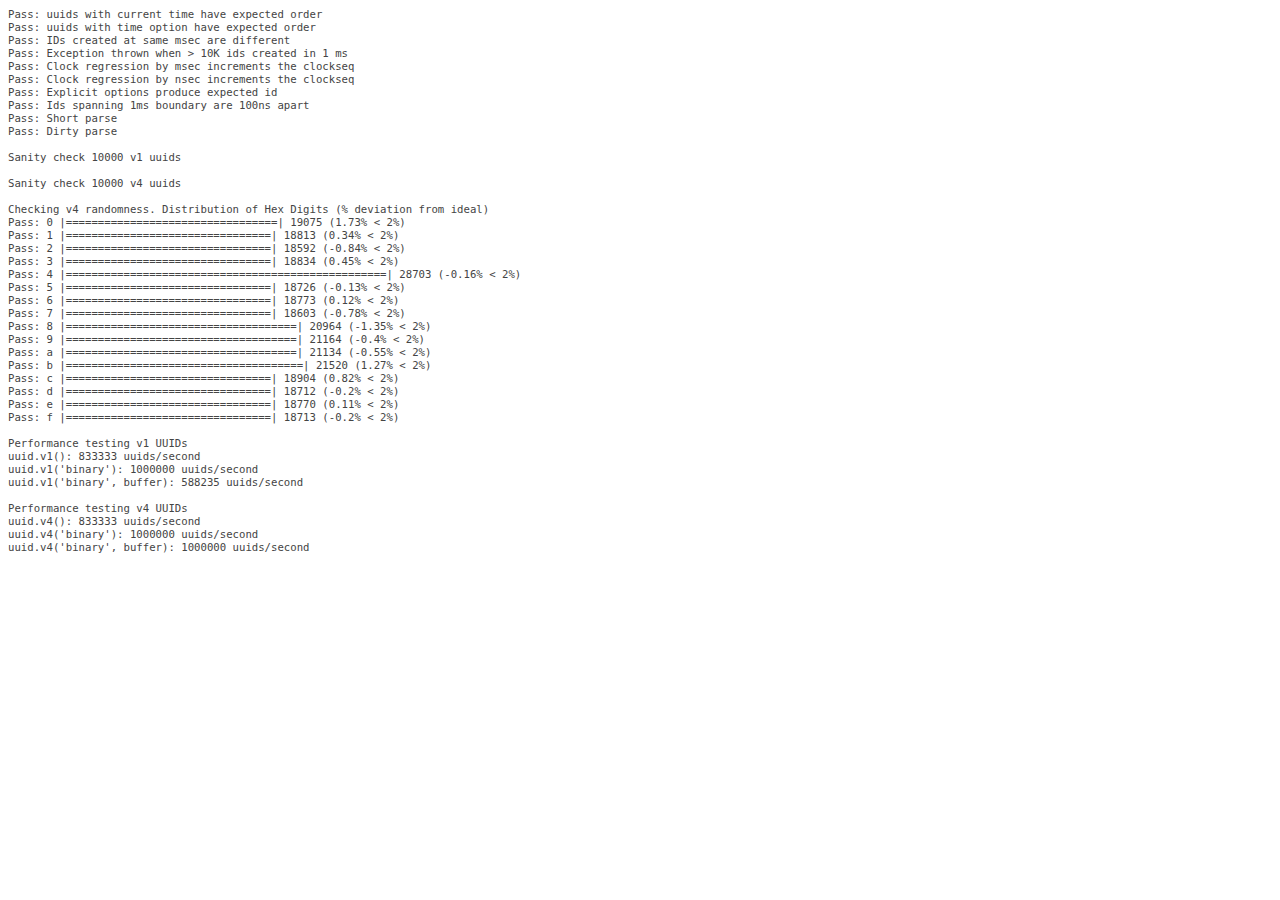
<file: node_modules/node-uuid/test/test.html>
<html>
  <head>
    <style>
      div {
        font-family: monospace;
        font-size: 8pt;
      }
      div.log {color: #444;}
      div.warn {color: #550;}
      div.error {color: #800; font-weight: bold;}
    </style>
    <script src="../uuid.js"></script>
  </head>
  <body>
    <script src="./test.js"></script>
  </body>
</html>
</file>
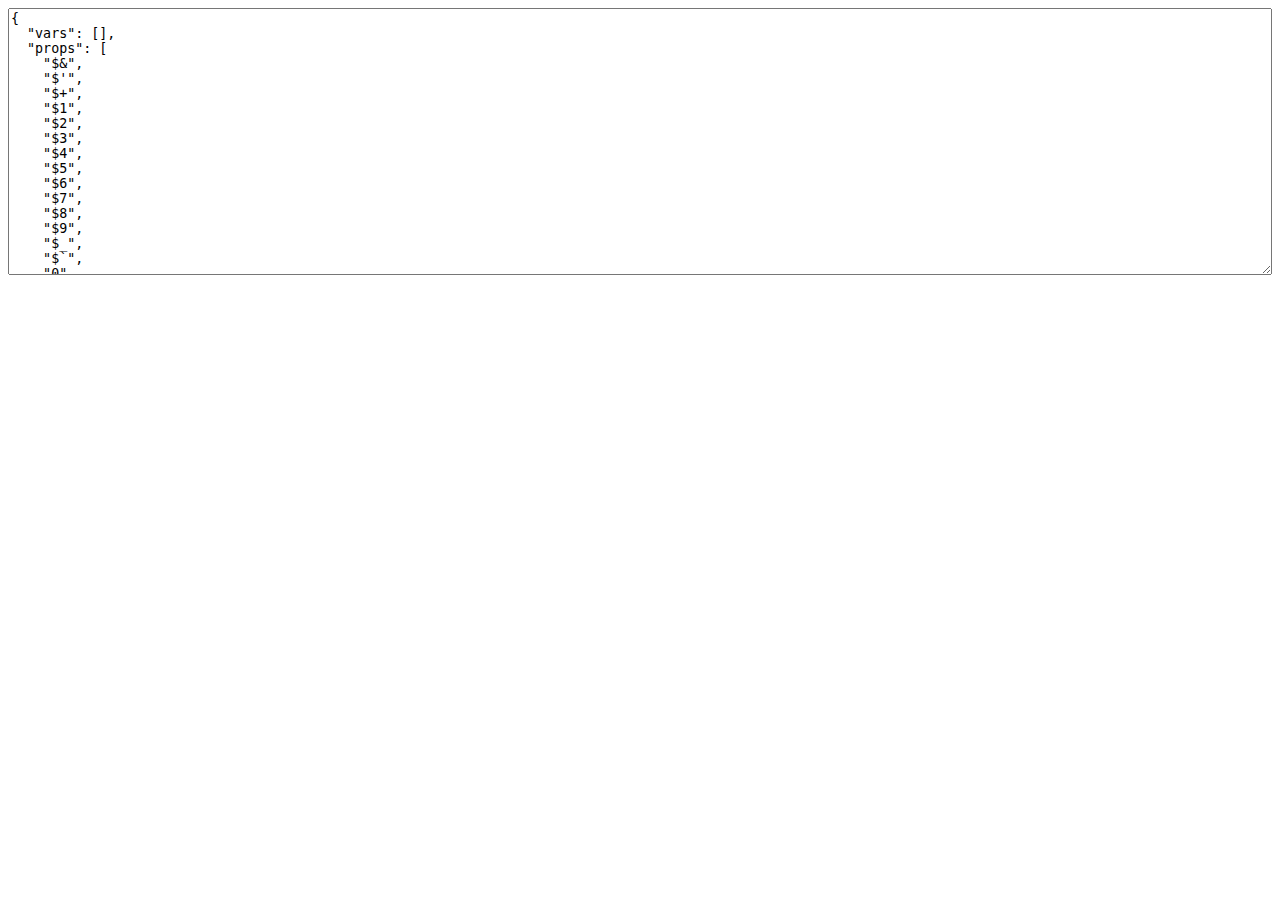
<file: node_modules/uglify-js/tools/props.html>
<html>
  <head>
  </head>
  <body>
    <script>(function(){
      var props = {};

      function addObject(obj) {
        if (obj == null) return;
        try {
          Object.getOwnPropertyNames(obj).forEach(add);
        } catch(ex) {}
        if (obj.prototype) {
          Object.getOwnPropertyNames(obj.prototype).forEach(add);
        }
        if (typeof obj == "function") {
          try {
            Object.getOwnPropertyNames(new obj).forEach(add);
          } catch(ex) {}
        }
      }

      function add(name) {
        props[name] = true;
      }

      Object.getOwnPropertyNames(window).forEach(function(thing){
        addObject(window[thing]);
      });

      try {
        addObject(new Event("click"));
        addObject(new Event("contextmenu"));
        addObject(new Event("mouseup"));
        addObject(new Event("mousedown"));
        addObject(new Event("keydown"));
        addObject(new Event("keypress"));
        addObject(new Event("keyup"));
      } catch(ex) {}

      var ta = document.createElement("textarea");
      ta.style.width = "100%";
      ta.style.height = "20em";
      ta.style.boxSizing = "border-box";
      <!-- ta.value = Object.keys(props).sort(cmp).map(function(name){ -->
      <!--   return JSON.stringify(name); -->
      <!-- }).join(",\n"); -->
      ta.value = JSON.stringify({
        vars: [],
        props: Object.keys(props).sort(cmp)
      }, null, 2);
      document.body.appendChild(ta);

      function cmp(a, b) {
        a = a.toLowerCase();
        b = b.toLowerCase();
        return a < b ? -1 : a > b ? 1 : 0;
      }
    })();</script>
  </body>
</html>
</file>
<file: public/backEnd/lib/nprogress/nprogress.css>
/* Make clicks pass-through */
#nprogress {
  pointer-events: none;
}

#nprogress .bar {
  background: greenyellow;

  position: fixed;
  z-index: 10000;
  top: 0;
  left: 0;

  width: 100%;
  height: 2px;
}

/* Fancy blur effect */
#nprogress .peg {
  display: block;
  position: absolute;
  right: 0px;
  width: 100px;
  height: 100%;
  box-shadow: 0 0 10px #29d, 0 0 5px #29d;
  opacity: 1.0;

  -webkit-transform: rotate(3deg) translate(0px, -4px);
      -ms-transform: rotate(3deg) translate(0px, -4px);
          transform: rotate(3deg) translate(0px, -4px);
}

/* Remove these to get rid of the spinner */
#nprogress .spinner {
  display: block;
  position: fixed;
  z-index: 1031;
  top: 15px;
  right: 15px;
}

#nprogress .spinner-icon {
  width: 18px;
  height: 18px;
  box-sizing: border-box;

  border: solid 2px transparent;
  border-top-color: #29d;
  border-left-color: #29d;
  border-radius: 50%;

  -webkit-animation: nprogress-spinner 400ms linear infinite;
          animation: nprogress-spinner 400ms linear infinite;
}

.nprogress-custom-parent {
  overflow: hidden;
  position: relative;
}

.nprogress-custom-parent #nprogress .spinner,
.nprogress-custom-parent #nprogress .bar {
  position: absolute;
}

@-webkit-keyframes nprogress-spinner {
  0%   { -webkit-transform: rotate(0deg); }
  100% { -webkit-transform: rotate(360deg); }
}
@keyframes nprogress-spinner {
  0%   { transform: rotate(0deg); }
  100% { transform: rotate(360deg); }
}
</file>
<file: public/backEnd/css/login.css>
body {
  background-color: #222d32;
}
.container {
  margin-top: 200px;
}
</file>
<file: public/frontEnd/css/common.css>
/* header */
.lt-header {
  background-color:#006699;
  line-height: 45px;
}

.lt-header a {
  display: block;
  line-height: 45px;
  color: #fff;
  padding: 0 10px;
}

.lt-header .mui-title {
  color: #fff;
}



/* footer */
.lt-toolbar {
  background-color: #006699;
}
.lt-toolbar span:first-child {
  display: block;
}

.lt-toolbar span:last-child {
  font-size: 11px;
}

.lt-toolbar .mui-item {
  display: table-cell;
  overflow: hidden;
  width: 1%;
  height: 50px;
  text-align: center;
  vertical-align: middle;
  white-space: nowrap;
  text-overflow: ellipsis;
  color: #fff;
}

.lt-toolbar .mui-item.mui-active {
  color: darkorange;
}


.item-wrap {
  float: left;
  width: 50%;
  box-sizing: border-box;
  margin-bottom: 10px;

}

 .item-wrap:nth-child(odd) {
  padding-right: 3px;
}

.item-wrap:nth-child(even) {
  padding-left: 3px;
}

.item-wrap  .item {
   display: block;
   width: 100%;
   box-shadow: 0 0 2px rgba(0,0,0,0.5);
   background-color: #fff;
   text-align: center;
}


.item-wrap .item img {
  width: 100%;
  vertical-align: middle;
  height: auto;
}

.item-wrap  .item p {
  width: 100%;
  padding:0px 10px;
  box-sizing: border-box;
  height: 36px;

  line-height: 18px;
  /* 建议不要改 */
  letter-spacing: 1px;

  overflow: hidden;
  display:-webkit-box;
  -webkit-box-orient: vertical;
  /* 控制文字显示几行出现省略号 */
  -webkit-line-clamp:2;
}

.item-wrap  .item .price {
  font-size: 12px;
  text-align: center;
}

.item-wrap .item  .price .new {
  color: #ff0000;
}

.item-wrap .item  .price .old {
  color: #999;
  text-decoration: line-through;
  margin-left: 5px;
}

.item-wrap .item  button {
  margin: 10px auto;
  background-color: #006699;
  color: #fff;
}
</file>
<file: public/frontEnd/css/detail.css>
.lt-detail {
  background-color: #fff;
}

/* 商品详情滚动内容 */
.detail-name {
  width: 100%;
  font-size:18px;
  background-color: #fff;
  color: #333;
  padding: 15px 5px;
  box-sizing: border-box;
}

.detail-price {
  border-top: 1px solid #ccc;
  height: 50px;
  line-height: 50px;
  padding: 0px 5px;
  color: #333;
  font-size: 14px;
}

.detail-price .new {
  font-size: 24px;
  color: #ea543d;
  font-weight: bold;
}

.detail-price .old {
  color: #999;
  text-decoration: line-through;
  margin-left: 10px;
}


.detail-size {

  width: 100%;
  padding: 8px 5px;
  border-top: 1px solid #ccc;
  box-sizing: border-box;
  font-size: 14px;
}

.detail-size span:nth-last-child(-n+21) {
  display: inline-block;
  width: 28px;
  height: 28px;
  text-align: center;
  line-height: 28px;
  border: 1px solid #ccc;
  font-size: 14px;
  margin-bottom: 8px;
}








/* 底部工具栏 */
.lt-toolbar {
 background-color: #e6e6e6;
}

.lt-toolbar > a {
  font-size: 20px;
  line-height: 50px;
  color: #000;
  padding: 0 20px;
}

.lt-toolbar button {
  width: 122px;
  height: 36px;
  text-align: center;
  line-height: 22px;
  color: #fff;
  margin-top: calc((50px - 36px)/2) ;
}

.lt-toolbar button.add-cart {
  background-color: #991020;
}

.lt-toolbar button.now-buy {
  background-color: #fa672d;
  margin-left: 10px;
}
</file>
<file: public/backEnd/lib/bootstrap-validator/css/bootstrapValidator.min.css>
/*!
 * BootstrapValidator (http://bootstrapvalidator.com)
 * The best jQuery plugin to validate form fields. Designed to use with Bootstrap 3
 *
 * @version     v0.5.1, built on 2014-08-22 4:55:09 PM
 * @author      https://twitter.com/nghuuphuoc
 * @copyright   (c) 2013 - 2014 Nguyen Huu Phuoc
 * @license     MIT
 */

.bv-form .help-block{margin-bottom:0}.bv-form .tooltip-inner{text-align:left}.nav-tabs li.bv-tab-success>a{color:#3c763d}.nav-tabs li.bv-tab-error>a{color:#a94442}
</file>
